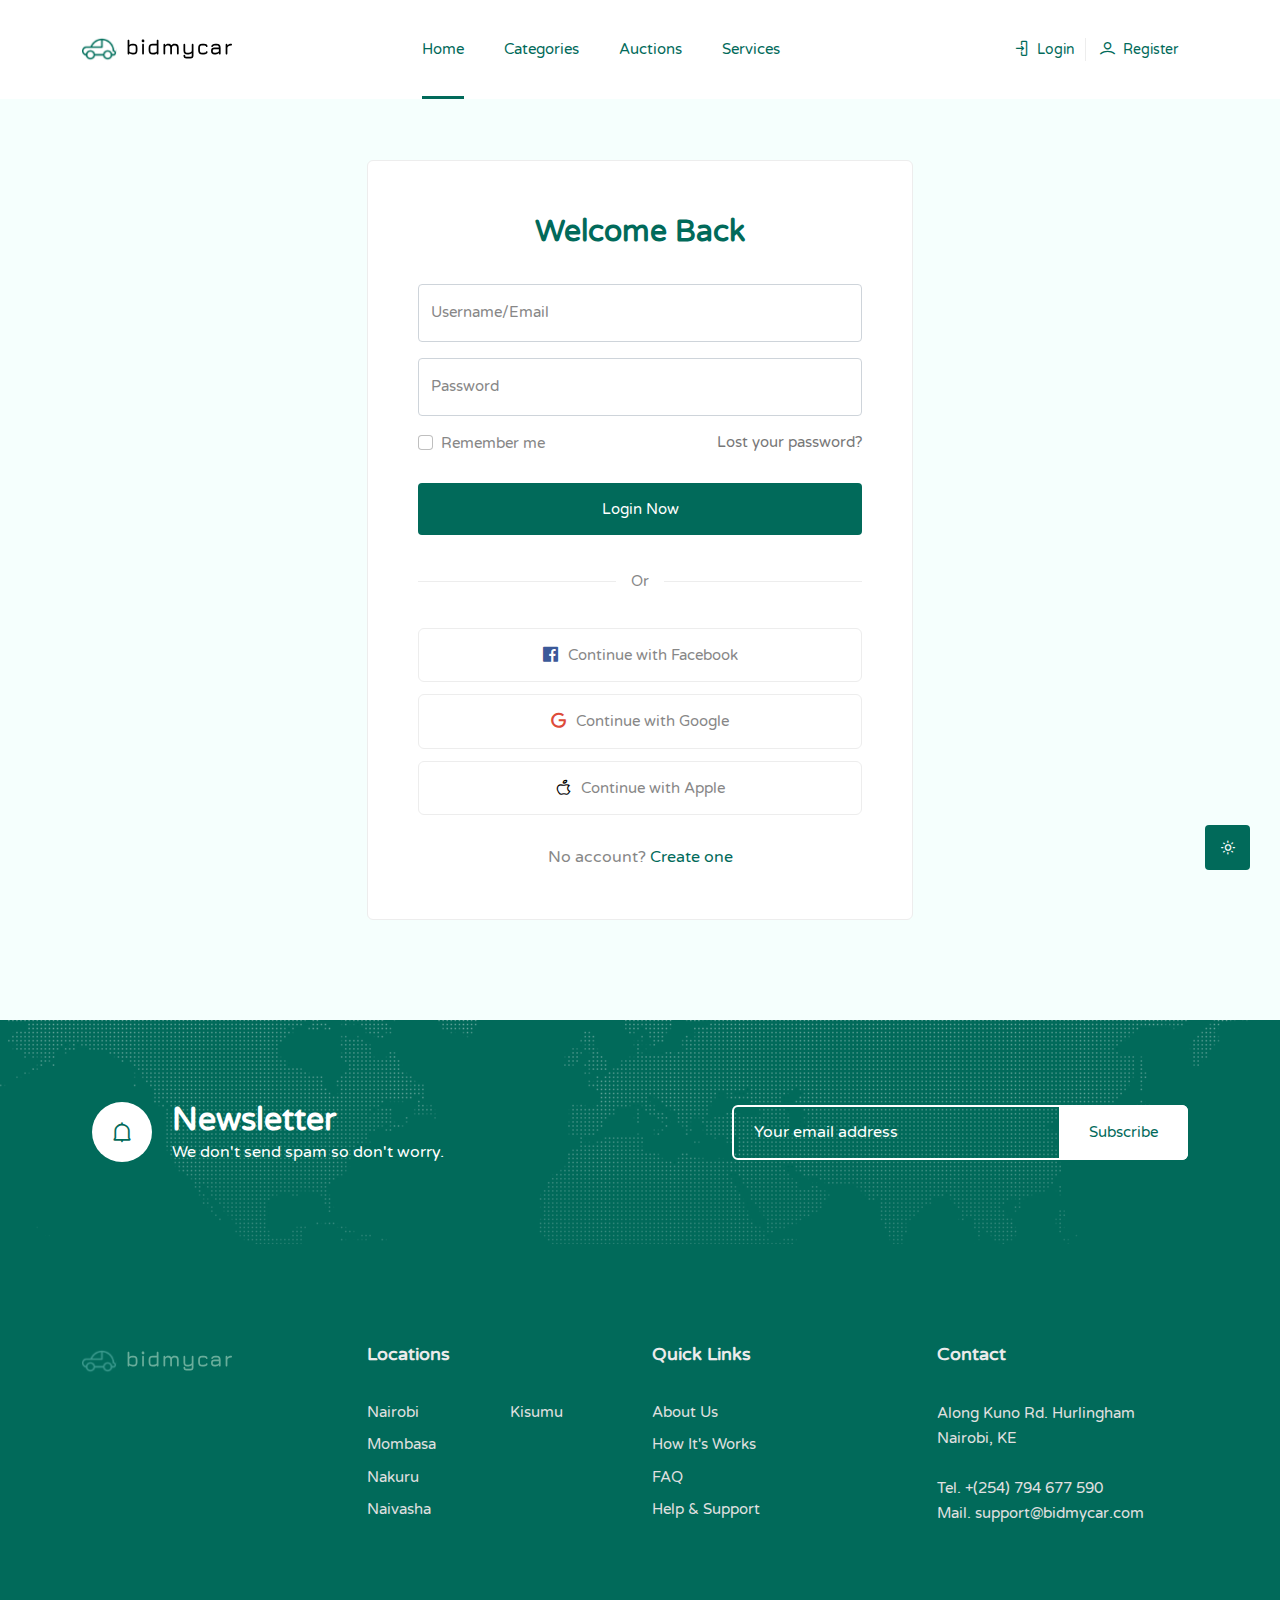
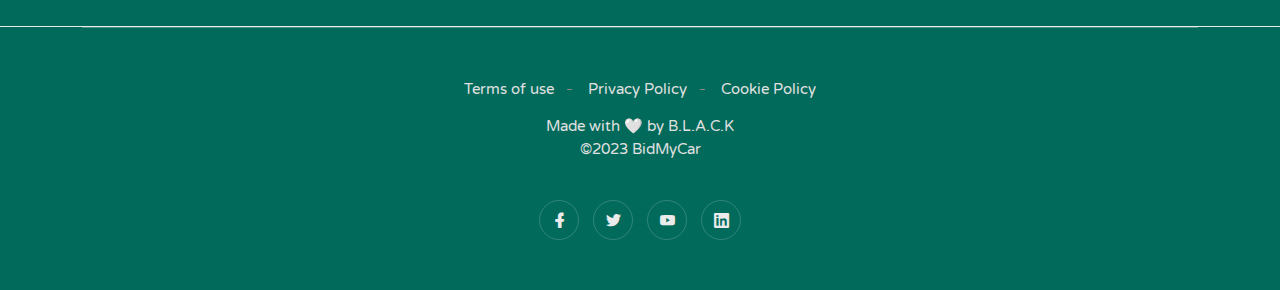
<file: login.html>
<!DOCTYPE html>
<html class="no-js" lang="zxx">

<head>
    <meta charset="utf-8" />
    <meta http-equiv="x-ua-compatible" content="ie=edge" />
    <title>Login | BidMyCar</title>
    <meta name="description" content="" />
    <meta name="viewport" content="width=device-width, initial-scale=1" />
    <link rel="shortcut icon" type="image/x-icon" href="assets/images/logo/favicon-64x64.png" />

    <!-- ========================= CSS here ========================= -->
    <link rel="stylesheet" href="assets/css/bootstrap.min.css" />
    <link rel="stylesheet" href="assets/css/LineIcons.2.0.css" />
    <link rel="stylesheet" href="assets/css/animate.css" />
    <link rel="stylesheet" href="assets/css/tiny-slider.css" />
    <link rel="stylesheet" href="assets/css/glightbox.min.css" />
    <link rel="stylesheet" href="assets/css/main.css" />

</head>

<body class="theme--default">
    <!-- Preloader -->
    <div class="preloader">
        <div class="preloader-inner">
            <div class="preloader-icon">
                <span></span>
                <span></span>
            </div>
        </div>
    </div>
    <!-- /End Preloader -->

    <!-- Start Header Area -->
    <header class="header navbar-area">
        <div class="container">
            <div class="row align-items-center">
                <div class="col-lg-12">
                    <div class="nav-inner">
                        <nav class="navbar navbar-expand-lg">
                            <a class="navbar-brand" href="index.html">
                                <img class="navbar-logo" alt="Logo">
                            </a>
                            <button class="navbar-toggler mobile-menu-btn" type="button" data-bs-toggle="collapse"
                                data-bs-target="#navbarSupportedContent" aria-controls="navbarSupportedContent"
                                aria-expanded="false" aria-label="Toggle navigation">
                                <span class="toggler-icon"></span>
                                <span class="toggler-icon"></span>
                                <span class="toggler-icon"></span>
                            </button>
                            <div class="collapse navbar-collapse sub-menu-bar" id="navbarSupportedContent">
                                <ul id="nav" class="navbar-nav ms-auto">
                                    <li class="nav-item">
                                        <a class="active" href="index.html"
                                           >Home</a>
                                        
                                    </li>
                                    <li class="nav-item">
                                        <a href="#" aria-label="Toggle navigation">Categories</a>
                                    </li>
                                    
                                    <li class="nav-item">
                                        <a class="dd-menu collapsed" href="javascript:void(0)"
                                            data-bs-toggle="collapse" data-bs-target="#submenu-1-3"
                                            aria-controls="navbarSupportedContent" aria-expanded="false"
                                            aria-label="Toggle navigation">Auctions</a>
                                        <ul class="sub-menu collapse" id="submenu-1-3">
                                            <li class="nav-item"><a href="#">Ending Soon</a></li>
                                            <li class="nav-item"><a href="#">Coming Soon</a></li>
                                            <li class="nav-item"><a href="#">No Reserve</a></li>
                                            <li class="nav-item"><a href="#">Newly Listed</a></li>
                                        </ul>
                                    </li>
                                   
                                    <li class="nav-item">
                                        <a class="dd-menu collapsed" href="javascript:void(0)"
                                            data-bs-toggle="collapse" data-bs-target="#submenu-1-5"
                                            aria-controls="navbarSupportedContent" aria-expanded="false"
                                            aria-label="Toggle navigation">Services</a>
                                        <ul class="sub-menu collapse" id="submenu-1-5">
                                            <li class="nav-item"><a href="#">Car Financing</a>
                                            </li>
                                            <li class="nav-item"><a href="#">Insurance</a></li>
                                            <li class="nav-item"><a href="#">Calculators</a></li>
                                        </ul>
                                    </li>
                                </ul>
                            </div> <!-- navbar collapse -->
                            <div class="login-button">
                                <ul>
                                    <li>
                                        <a href="login.html"><i class="lni lni-enter"></i> Login</a>
                                    </li>
                                    <li>
                                        <a href="registration.html"><i class="lni lni-user"></i> Register</a>
                                    </li>
                                </ul>
                            </div>
                            
                        </nav> <!-- navbar -->
                    </div>
                </div>
            </div> <!-- row -->
        </div> <!-- container -->
    </header>
    <!-- End Header Area -->

    <div class="breadcrumbs">
  
    </div>

    <!-- start login section -->
    <section class="login section pt-120">
        <div class="container">
            <div class="row">
                <div class="col-lg-6 offset-lg-3 col-md-8 offset-md-2 col-12">
                    <div class="form-head">
                        <h4 class="title">Welcome Back</h4>
                        <form action="#!" method="post" autocomplete="off">
                            <div class="form-floating mb-3">
                                <input class="form-control" id="id_email" name="email" type="email" placeholder="name@example.com">
                                <label for="id_email">Username/Email</label>
                            </div>
                            <div class="form-floating mb-3">
                                <input class="form-control" id="id_password" name="password" type="password" placeholder="Enter your password">
                                <label for="id_password">Password</label>
                            </div>
                            <div class="check-and-pass">
                                <div class="row align-items-center">
                                    <div class="col-lg-6 col-md-6 col-12">
                                        <div class="form-check">
                                            <input type="checkbox" class="form-check-input width-auto"
                                                id="exampleCheck1">
                                            <label class="form-check-label">Remember me</label>
                                        </div>
                                    </div>
                                    <div class="col-lg-6 col-md-6 col-12">
                                        <a href="javascript:void(0)" class="lost-pass">Lost your password?</a>
                                    </div>
                                </div>
                            </div>
                            <div class="button">
                                <button type="submit" class="btn">Login Now</button>
                            </div>
                            <div class="alt-option">
                                <span>Or</span>
                            </div>
                            <div class="socila-login">
                                <ul>
                                    <li><a href="javascript:void(0)" class="facebook"><i class="lni lni-facebook-original"></i>Continue with
                                            Facebook</a></li>
                                    <li><a href="javascript:void(0)" class="google"><i class="lni lni-google"></i>Continue with Google</a>
                                    </li>
                                    <li><a href="javascript:void(0)" class="apple"><i class="lni lni-apple"></i>Continue with Apple</a>
                                    </li>
                                </ul>
                            </div>
                            <p class="outer-link">No account? <a href="registration.html">Create one</a>
                            </p>
                        </form>
                    </div>
                </div>
            </div>
        </div>
    </section>
    <!-- end login section -->

    <!-- Start Newsletter Area -->
    <div class="newsletter section">
        <div class="container">
            <div class="inner-content">
                <div class="row align-items-center">
                    <div class="col-lg-6 col-md-6 col-12">
                        <div class="title">
                            <i class="lni lni-alarm"></i>
                            <h2>Newsletter</h2>
                            <p>We don't send spam so don't worry.</p>
                        </div>
                    </div>
                    <div class="col-lg-6 col-md-6 col-12">
                        <div class="form">
                            <form action="#" method="get" target="_blank" class="newsletter-form">
                                <input name="EMAIL" placeholder="Your email address" type="email">
                                <div class="button">
                                    <button class="btn">Subscribe<span class="dir-part"></span></button>
                                </div>
                            </form>
                        </div>
                    </div>
                </div>
            </div>
        </div>
    </div>
    <!-- End Newsletter Area -->

    <!-- Start Footer Area -->
    <footer class="footer">
        <!-- Start Footer Top -->
        <div class="footer-top">
            <div class="container">
                <div class="row">
                    <div class="col-lg-3 col-md-6 col-12">
                        <!-- Single Widget -->
                        <div class="single-footer mobile-app" style="margin-right:30px">
                            <img class="footer-logo" alt="Logo">
                            <!-- <div class="app-button">
                                <a href="javascript:void(0)" class="btn">
                                    <i class="lni lni-play-store"></i>
                                    <span class="text">
                                        <span class="small-text">Get It On</span>
                                        Google Play
                                    </span>
                                </a>
                                <a href="javascript:void(0)" class="btn">
                                    <i class="lni lni-apple"></i>
                                    <span class="text">
                                        <span class="small-text">Get It On</span>
                                        App Store
                                    </span>
                                </a>
                            </div> -->
                        </div>
                        <!-- End Single Widget -->
                    </div>
                    <div class="col-lg-3 col-md-6 col-12">
                        <!-- Single Widget -->
                        <div class="single-footer f-link">
                            <h3>Locations</h3>
                            <div class="row">
                                <div class="col-lg-6 col-md-6 col-12">
                                    <ul>
                                        <li><a href="javascript:void(0)">Nairobi</a></li>
                                        <li><a href="javascript:void(0)">Mombasa</a></li>
                                        <li><a href="javascript:void(0)">Nakuru</a></li>
                                        <li><a href="javascript:void(0)">Naivasha</a></li>
                                        <!-- <li><a href="javascript:void(0)">Boston</a></li> -->
                                    </ul>
                                </div>
                                <div class="col-lg-6 col-md-6 col-12">
                                    <ul>
                                        <li><a href="javascript:void(0)">Kisumu</a></li>
                                        <!-- <li><a href="javascript:void(0)">Seattle</a></li>
                                        <li><a href="javascript:void(0)">Las Vegas</a></li>
                                        <li><a href="javascript:void(0)">San Diego</a></li> -->
                                    </ul>
                                </div>
                            </div>
                        </div>
                        <!-- End Single Widget -->
                    </div>
                    <div class="col-lg-3 col-md-6 col-12">
                        <!-- Single Widget -->
                        <div class="single-footer f-link">
                            <h3>Quick Links</h3>
                            <ul>
                                <li><a href="javascript:void(0)">About Us</a></li>
                                <li><a href="javascript:void(0)">How It's Works</a></li>
                                <li><a href="javascript:void(0)">FAQ</a></li>
                                <li><a href="javascript:void(0)">Help & Support</a></li>
                            </ul>
                        </div>
                        <!-- End Single Widget -->
                    </div>
                    <div class="col-lg-3 col-md-6 col-12">
                        <!-- Single Widget -->
                        <div class="single-footer f-contact">
                            <h3>Contact</h3>
                            <ul>
                                <li>Along Kuno Rd. Hurlingham<br> Nairobi, KE</li>
                                <li>Tel. +(254) 794 677 590  <br> Mail. support@bidmycar.com</li>
                            </ul>
                        </div>
                        <!-- End Single Widget -->
                    </div>
                </div>
            </div>
        </div>
        <!--/ End Footer Middle -->
        <!-- Start Footer Bottom -->
        <div class="footer-bottom">
            <div class="container">
                <div class="inner">
                    <div class="row">
                        <div class="col-12">
                            <div class="content">
                                <ul class="footer-bottom-links">
                                    <li><a href="javascript:void(0)">Terms of use</a></li>
                                    <li><a href="javascript:void(0)"> Privacy Policy</a></li>
                                    <li><a href="javascript:void(0)">Cookie Policy</a></li>
                                   
                                </ul>
                                <p class="copyright-text">Made with 🤍 by <a href="https://www.linkedin.com/in/adrian-etenyi-4590791b2/"
                                        rel="nofollow" target="_blank">B.L.A.C.K</a><br>
                                        ©2023 BidMyCar
                                </p>
                                <ul class="footer-social">
                                    <li><a href="javascript:void(0)"><i class="lni lni-facebook-filled"></i></a></li>
                                    <li><a href="javascript:void(0)"><i class="lni lni-twitter-original"></i></a></li>
                                    <li><a href="javascript:void(0)"><i class="lni lni-youtube"></i></a></li>
                                    <li><a href="javascript:void(0)"><i class="lni lni-linkedin-original"></i></a></li>
                                </ul>
                            </div>
                        </div>
                    </div>
                </div>
            </div>
        </div>
        <!-- End Footer Middle -->
    </footer>
    <!--/ End Footer Area -->

    <!-- ========================= toggle theme ========================= -->
    <a onclick="themeToggle()" class="scroll-top btn-hover">
        <i class="lni lni-sun"></i>
    </a>

    <!-- ========================= JS here ========================= -->
    <script>
        function themeToggle() {
            var body = document.body;

            if (body.classList.contains("theme--default")) {
                body.classList.remove("theme--default");
                body.classList.add("theme--dark");

            } 
            else if (body.classList.contains("theme--dark")) {
                body.classList.remove("theme--dark");
                body.classList.add("theme--default");
            }
        }

        
    </script>
    <script src="assets/js/bootstrap.min.js"></script>
    <script src="assets/js/wow.min.js"></script>
    <script src="assets/js/tiny-slider.js"></script>
    <script src="assets/js/glightbox.min.js"></script>
    <script src="assets/js/main.js"></script>

</body>

</html>
</file>
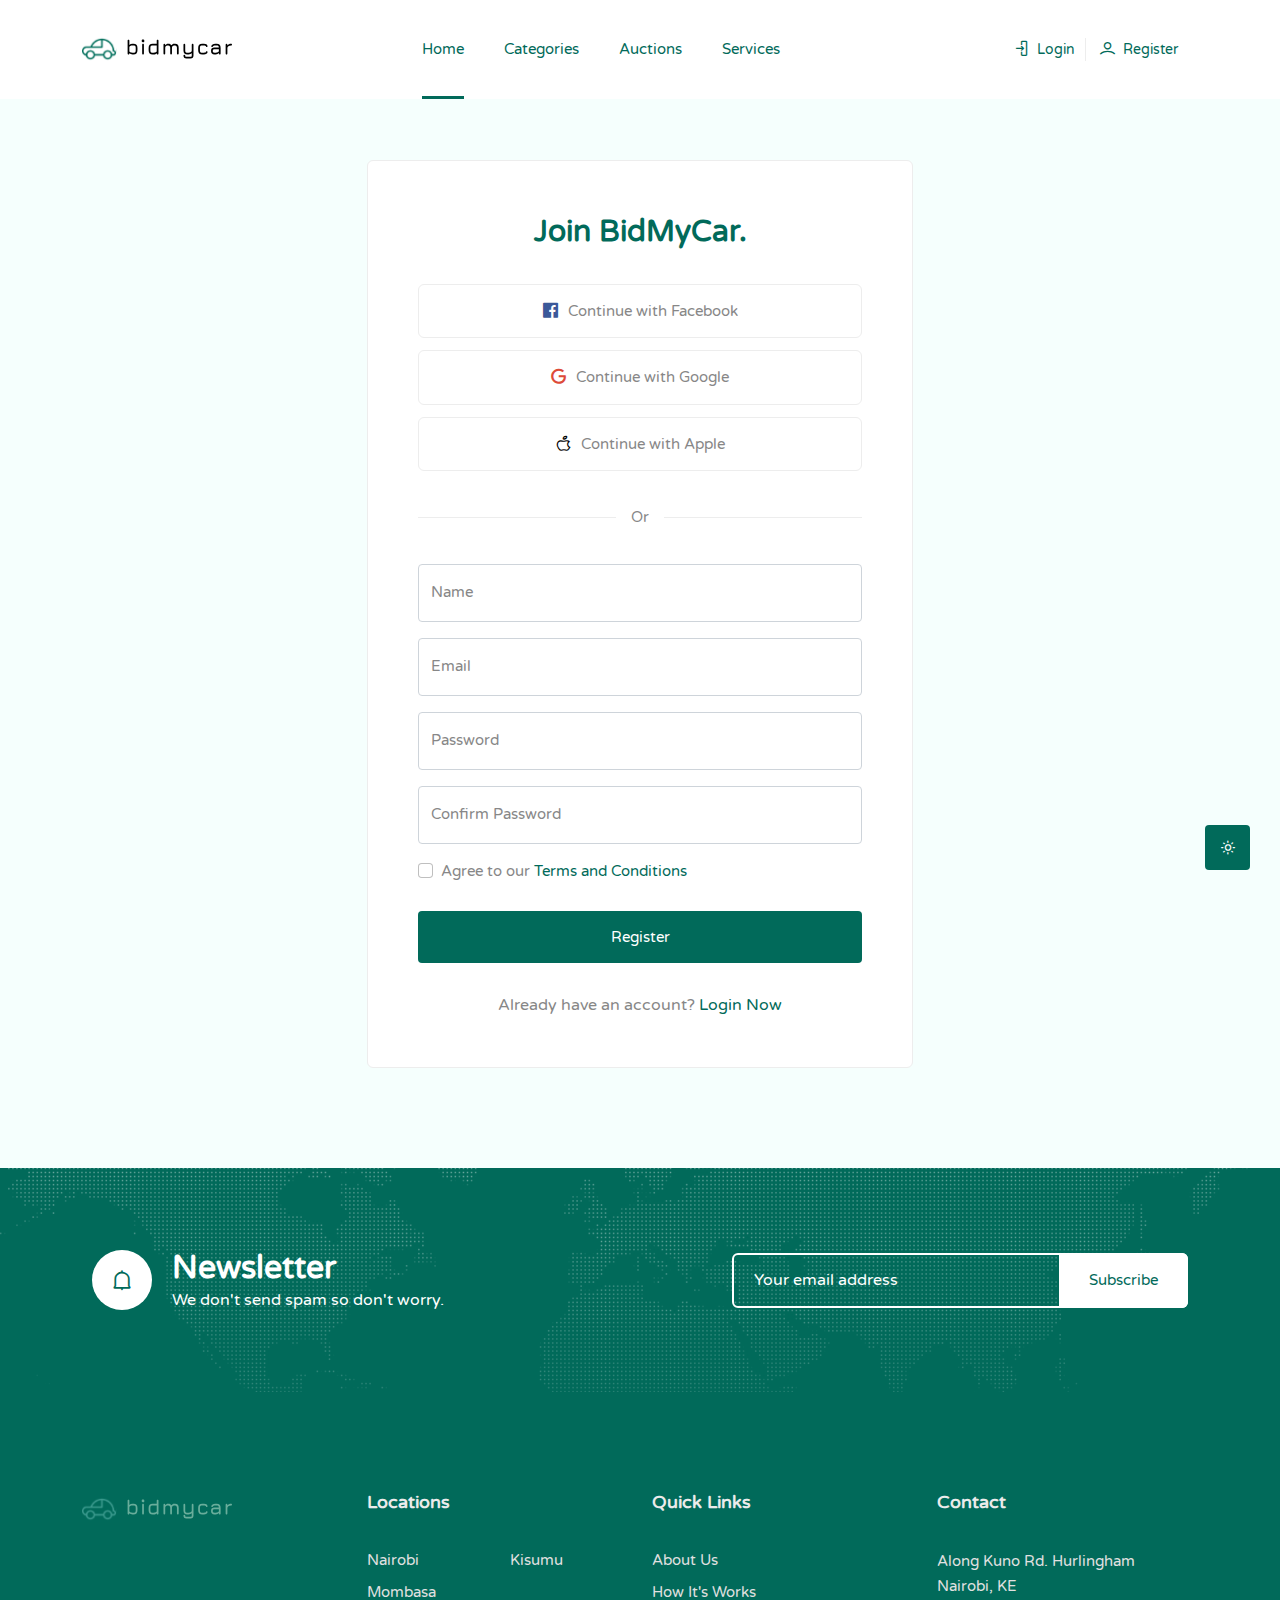
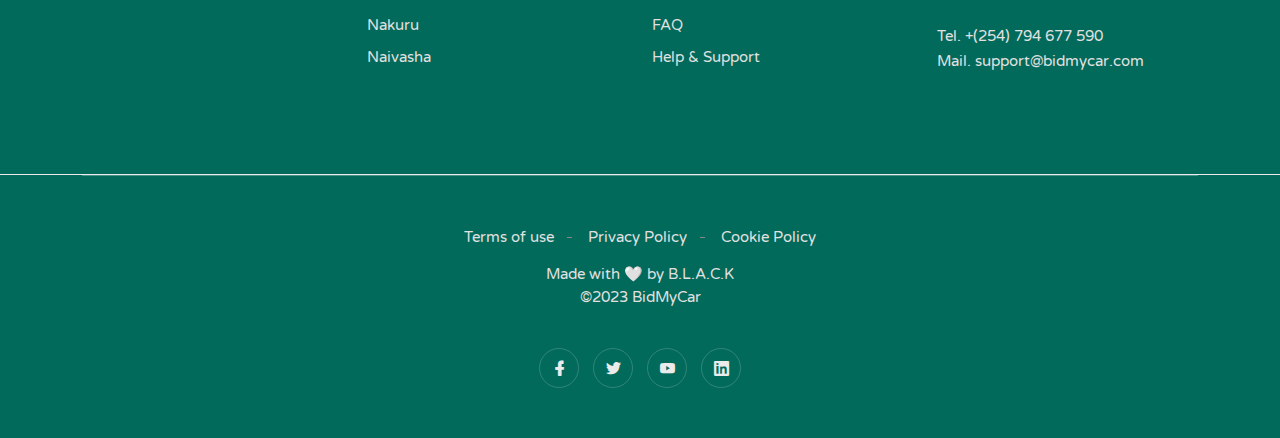
<file: registration.html>
<!DOCTYPE html>
<html class="no-js" lang="zxx">

<head>
    <meta charset="utf-8" />
    <meta http-equiv="x-ua-compatible" content="ie=edge" />
    <title>Registration | BidMyCar</title>
    <meta name="description" content="" />
    <meta name="viewport" content="width=device-width, initial-scale=1" />
    <link rel="shortcut icon" type="image/x-icon" href="assets/images/logo/favicon-64x64.png" />

    <!-- ========================= CSS here ========================= -->
    <link rel="stylesheet" href="assets/css/bootstrap.min.css" />
    <link rel="stylesheet" href="assets/css/LineIcons.2.0.css" />
    <link rel="stylesheet" href="assets/css/animate.css" />
    <link rel="stylesheet" href="assets/css/tiny-slider.css" />
    <link rel="stylesheet" href="assets/css/glightbox.min.css" />
    <link rel="stylesheet" href="assets/css/main.css" />

</head>

<body  class="theme--default">

    <!-- Preloader -->
    <div class="preloader">
        <div class="preloader-inner">
            <div class="preloader-icon">
                <span></span>
                <span></span>
            </div>
        </div>
    </div>
    <!-- /End Preloader -->

    <!-- Start Header Area -->
    <header class="header navbar-area">
        <div class="container">
            <div class="row align-items-center">
                <div class="col-lg-12">
                    <div class="nav-inner">
                        <nav class="navbar navbar-expand-lg">
                            <a class="navbar-brand" href="index.html">
                                <img class="navbar-logo" alt="Logo">
                            </a>
                            <button class="navbar-toggler mobile-menu-btn" type="button" data-bs-toggle="collapse"
                                data-bs-target="#navbarSupportedContent" aria-controls="navbarSupportedContent"
                                aria-expanded="false" aria-label="Toggle navigation">
                                <span class="toggler-icon"></span>
                                <span class="toggler-icon"></span>
                                <span class="toggler-icon"></span>
                            </button>
                            <div class="collapse navbar-collapse sub-menu-bar" id="navbarSupportedContent">
                                <ul id="nav" class="navbar-nav ms-auto">
                                    <li class="nav-item">
                                        <a class="active" href="index.html"
                                           >Home</a>
                                        
                                    </li>
                                    <li class="nav-item">
                                        <a href="#" aria-label="Toggle navigation">Categories</a>
                                    </li>
                                    
                                    <li class="nav-item">
                                        <a class="dd-menu collapsed" href="javascript:void(0)"
                                            data-bs-toggle="collapse" data-bs-target="#submenu-1-3"
                                            aria-controls="navbarSupportedContent" aria-expanded="false"
                                            aria-label="Toggle navigation">Auctions</a>
                                        <ul class="sub-menu collapse" id="submenu-1-3">
                                            <li class="nav-item"><a href="#">Ending Soon</a></li>
                                            <li class="nav-item"><a href="#">Coming Soon</a></li>
                                            <li class="nav-item"><a href="#">No Reserve</a></li>
                                            <li class="nav-item"><a href="#">Newly Listed</a></li>
                                        </ul>
                                    </li>
                                   
                                    <li class="nav-item">
                                        <a class="dd-menu collapsed" href="javascript:void(0)"
                                            data-bs-toggle="collapse" data-bs-target="#submenu-1-5"
                                            aria-controls="navbarSupportedContent" aria-expanded="false"
                                            aria-label="Toggle navigation">Services</a>
                                        <ul class="sub-menu collapse" id="submenu-1-5">
                                            <li class="nav-item"><a href="#">Car Financing</a>
                                            </li>
                                            <li class="nav-item"><a href="#">Insurance</a></li>
                                            <li class="nav-item"><a href="#">Calculators</a></li>
                                        </ul>
                                    </li>
                                </ul>
                            </div> <!-- navbar collapse -->
                            <div class="login-button">
                                <ul>
                                    <li>
                                        <a href="login.html"><i class="lni lni-enter"></i> Login</a>
                                    </li>
                                    <li>
                                        <a href="registration.html"><i class="lni lni-user"></i> Register</a>
                                    </li>
                                </ul>
                            </div>
                            
                        </nav> <!-- navbar -->
                    </div>
                </div>
            </div> <!-- row -->
        </div> <!-- container -->
    </header>
    <!-- End Header Area -->

    <div class="breadcrumbs">
  
    </div>

    <!-- start Registration section -->
    <section class="login registration section pt-120">
        <div class="container">
            <div class="row">
                <div class="col-lg-6 offset-lg-3 col-md-8 offset-md-2 col-12">
                    <div class="form-head">
                        <h4 class="title">Join BidMyCar.</h4>
                        <form action="#!" method="post" autocomplete="off">
                            <div class="socila-login">
                                <ul>
                                    <li><a href="javascript:void(0)" class="facebook"><i class="lni lni-facebook-original"></i>Continue with
                                        Facebook</a></li>
                                <li><a href="javascript:void(0)" class="google"><i class="lni lni-google"></i>Continue with Google</a>
                                </li>
                                <li><a href="javascript:void(0)" class="apple"><i class="lni lni-apple"></i>Continue with Apple</a>
                                </li>
                                </ul>
                            </div>
                            <div class="alt-option">
                                <span>Or</span>
                            </div>
                            <div class="form-floating mb-3">
                                <input class="form-control" name="password" type="text" placeholder="Enter your name">
                                <label>Name</label>
                            </div>
                            <div class="form-floating mb-3">
                                <input name="email" type="email" class="form-control" placeholder="Enter your email address">
                                <label>Email</label>
                            </div>
                            <div class="form-floating mb-3">
                                <input name="password" type="password" class="form-control" placeholder="Enter your password">
                                <label>Password</label>
                            </div>
                            <div class="form-floating mb-3">
                                <input name="password" type="password" class="form-control" placeholder="Confirm your password">
                                <label>Confirm Password</label>
                            </div>
                            <div class="check-and-pass">
                                <div class="row align-items-center">
                                    <div class="col-12">
                                        <div class="form-check">
                                            <input type="checkbox" class="form-check-input width-auto"
                                                id="exampleCheck1">
                                            <label class="form-check-label">Agree to our <a href="javascript:void(0)">Terms and
                                                    Conditions</a></label>
                                        </div>
                                    </div>
                                </div>
                            </div>
                            <div class="button">
                                <button type="submit" class="btn">Register</button>
                            </div>
                            <p class="outer-link">Already have an account? <a href="login.html"> Login Now</a>
                            </p>
                        </form>
                    </div>
                </div>
            </div>
        </div>
    </section>
    <!-- End Registration section -->

    <!-- Start Newsletter Area -->
    <div class="newsletter section">
        <div class="container">
            <div class="inner-content">
                <div class="row align-items-center">
                    <div class="col-lg-6 col-md-6 col-12">
                        <div class="title">
                            <i class="lni lni-alarm"></i>
                            <h2>Newsletter</h2>
                            <p>We don't send spam so don't worry.</p>
                        </div>
                    </div>
                    <div class="col-lg-6 col-md-6 col-12">
                        <div class="form">
                            <form action="#" method="get" target="_blank" class="newsletter-form">
                                <input name="EMAIL" placeholder="Your email address" type="email">
                                <div class="button">
                                    <button class="btn">Subscribe<span class="dir-part"></span></button>
                                </div>
                            </form>
                        </div>
                    </div>
                </div>
            </div>
        </div>
    </div>
    <!-- End Newsletter Area -->

    <!-- Start Footer Area -->
    <footer class="footer">
        <!-- Start Footer Top -->
        <div class="footer-top">
            <div class="container">
                <div class="row">
                    <div class="col-lg-3 col-md-6 col-12">
                        <!-- Single Widget -->
                        <div class="single-footer mobile-app" style="margin-right:30px">
                            <img class="footer-logo" alt="Logo">
                            <!-- <div class="app-button">
                                <a href="javascript:void(0)" class="btn">
                                    <i class="lni lni-play-store"></i>
                                    <span class="text">
                                        <span class="small-text">Get It On</span>
                                        Google Play
                                    </span>
                                </a>
                                <a href="javascript:void(0)" class="btn">
                                    <i class="lni lni-apple"></i>
                                    <span class="text">
                                        <span class="small-text">Get It On</span>
                                        App Store
                                    </span>
                                </a>
                            </div> -->
                        </div>
                        <!-- End Single Widget -->
                    </div>
                    <div class="col-lg-3 col-md-6 col-12">
                        <!-- Single Widget -->
                        <div class="single-footer f-link">
                            <h3>Locations</h3>
                            <div class="row">
                                <div class="col-lg-6 col-md-6 col-12">
                                    <ul>
                                        <li><a href="javascript:void(0)">Nairobi</a></li>
                                        <li><a href="javascript:void(0)">Mombasa</a></li>
                                        <li><a href="javascript:void(0)">Nakuru</a></li>
                                        <li><a href="javascript:void(0)">Naivasha</a></li>
                                        <!-- <li><a href="javascript:void(0)">Boston</a></li> -->
                                    </ul>
                                </div>
                                <div class="col-lg-6 col-md-6 col-12">
                                    <ul>
                                        <li><a href="javascript:void(0)">Kisumu</a></li>
                                        <!-- <li><a href="javascript:void(0)">Seattle</a></li>
                                        <li><a href="javascript:void(0)">Las Vegas</a></li>
                                        <li><a href="javascript:void(0)">San Diego</a></li> -->
                                    </ul>
                                </div>
                            </div>
                        </div>
                        <!-- End Single Widget -->
                    </div>
                    <div class="col-lg-3 col-md-6 col-12">
                        <!-- Single Widget -->
                        <div class="single-footer f-link">
                            <h3>Quick Links</h3>
                            <ul>
                                <li><a href="javascript:void(0)">About Us</a></li>
                                <li><a href="javascript:void(0)">How It's Works</a></li>
                                <li><a href="javascript:void(0)">FAQ</a></li>
                                <li><a href="javascript:void(0)">Help & Support</a></li>
                            </ul>
                        </div>
                        <!-- End Single Widget -->
                    </div>
                    <div class="col-lg-3 col-md-6 col-12">
                        <!-- Single Widget -->
                        <div class="single-footer f-contact">
                            <h3>Contact</h3>
                            <ul>
                                <li>Along Kuno Rd. Hurlingham<br> Nairobi, KE</li>
                                <li>Tel. +(254) 794 677 590  <br> Mail. support@bidmycar.com</li>
                            </ul>
                        </div>
                        <!-- End Single Widget -->
                    </div>
                </div>
            </div>
        </div>
        <!--/ End Footer Middle -->
        <!-- Start Footer Bottom -->
        <div class="footer-bottom">
            <div class="container">
                <div class="inner">
                    <div class="row">
                        <div class="col-12">
                            <div class="content">
                                <ul class="footer-bottom-links">
                                    <li><a href="javascript:void(0)">Terms of use</a></li>
                                    <li><a href="javascript:void(0)"> Privacy Policy</a></li>
                                    <li><a href="javascript:void(0)">Cookie Policy</a></li>
                                   
                                </ul>
                                <p class="copyright-text">Made with 🤍 by <a href="https://www.linkedin.com/in/adrian-etenyi-4590791b2/"
                                        rel="nofollow" target="_blank">B.L.A.C.K</a><br>
                                        ©2023 BidMyCar
                                </p>
                                <ul class="footer-social">
                                    <li><a href="javascript:void(0)"><i class="lni lni-facebook-filled"></i></a></li>
                                    <li><a href="javascript:void(0)"><i class="lni lni-twitter-original"></i></a></li>
                                    <li><a href="javascript:void(0)"><i class="lni lni-youtube"></i></a></li>
                                    <li><a href="javascript:void(0)"><i class="lni lni-linkedin-original"></i></a></li>
                                </ul>
                            </div>
                        </div>
                    </div>
                </div>
            </div>
        </div>
        <!-- End Footer Middle -->
    </footer>
    <!--/ End Footer Area -->

    <!-- ========================= toggle theme ========================= -->
    <a onclick="themeToggle()" class="scroll-top btn-hover">
        <i class="lni lni-sun"></i>
    </a>

    <!-- ========================= JS here ========================= -->
    <script>
        function themeToggle() {
            var body = document.body;

            if (body.classList.contains("theme--default")) {
                body.classList.remove("theme--default");
                body.classList.add("theme--dark");

            } 
            else if (body.classList.contains("theme--dark")) {
                body.classList.remove("theme--dark");
                body.classList.add("theme--default");
            }
        }

        
    </script>
    <script src="assets/js/bootstrap.min.js"></script>
    <script src="assets/js/wow.min.js"></script>
    <script src="assets/js/tiny-slider.js"></script>
    <script src="assets/js/glightbox.min.js"></script>
    <script src="assets/js/main.js"></script>
    <script>
        var tooltipTriggerList = [].slice.call(document.querySelectorAll('[data-bs-toggle="tooltip"]'))
        var tooltipList = tooltipTriggerList.map(function (tooltipTriggerEl) {
        return new bootstrap.Tooltip(tooltipTriggerEl)
        })
    </script>
</body>

</html>
</file>
<file: assets/css/tiny-slider.css>
.tns-outer{padding:0 !important}.tns-outer [hidden]{display:none !important}.tns-outer [aria-controls],.tns-outer [data-action]{cursor:pointer}.tns-slider{-webkit-transition:all 0s;-moz-transition:all 0s;transition:all 0s}.tns-slider>.tns-item{-webkit-box-sizing:border-box;-moz-box-sizing:border-box;box-sizing:border-box}.tns-horizontal.tns-subpixel{white-space:nowrap}.tns-horizontal.tns-subpixel>.tns-item{display:inline-block;vertical-align:top;white-space:normal}.tns-horizontal.tns-no-subpixel:after{content:'';display:table;clear:both}.tns-horizontal.tns-no-subpixel>.tns-item{float:left}.tns-horizontal.tns-carousel.tns-no-subpixel>.tns-item{margin-right:-100%}.tns-no-calc{position:relative;left:0}.tns-gallery{position:relative;left:0;min-height:1px}.tns-gallery>.tns-item{position:absolute;left:-100%;-webkit-transition:transform 0s, opacity 0s;-moz-transition:transform 0s, opacity 0s;transition:transform 0s, opacity 0s}.tns-gallery>.tns-slide-active{position:relative;left:auto !important}.tns-gallery>.tns-moving{-webkit-transition:all 0.25s;-moz-transition:all 0.25s;transition:all 0.25s}.tns-autowidth{display:inline-block}.tns-lazy-img{-webkit-transition:opacity 0.6s;-moz-transition:opacity 0.6s;transition:opacity 0.6s;opacity:0.6}.tns-lazy-img.tns-complete{opacity:1}.tns-ah{-webkit-transition:height 0s;-moz-transition:height 0s;transition:height 0s}.tns-ovh{overflow:hidden}.tns-visually-hidden{position:absolute;left:-10000em}.tns-transparent{opacity:0;visibility:hidden}.tns-fadeIn{opacity:1;filter:alpha(opacity=100);z-index:0}.tns-normal,.tns-fadeOut{opacity:0;filter:alpha(opacity=0);z-index:-1}.tns-vpfix{white-space:nowrap}.tns-vpfix>div,.tns-vpfix>li{display:inline-block}.tns-t-subp2{margin:0 auto;width:310px;position:relative;height:10px;overflow:hidden}.tns-t-ct{width:2333.3333333%;width:-webkit-calc(100% * 70 / 3);width:-moz-calc(100% * 70 / 3);width:calc(100% * 70 / 3);position:absolute;right:0}.tns-t-ct:after{content:'';display:table;clear:both}.tns-t-ct>div{width:1.4285714%;width:-webkit-calc(100% / 70);width:-moz-calc(100% / 70);width:calc(100% / 70);height:10px;float:left}

/*# sourceMappingURL=sourcemaps/tiny-slider.css.map */
</file>
<file: assets/css/main.css>
@import url('https://fonts.googleapis.com/css2?family=Varela&family=Varela+Round&display=swap');

html {
  scroll-behavior: smooth;
}

body {
  font-family: "Varela Round", sans-serif;
  font-weight: normal;
  font-style: normal;
  overflow-x: hidden;
  font-size: 15px;
}

body.theme--default {
  color: #878787;
  
}
body.theme--dark{
  color:rgba(255, 255, 255, 0.6);
}


/* SCROLL BAR STYLING*/
body.theme--default::-webkit-scrollbar {
  width: 10px;
}

body.theme--dark::-webkit-scrollbar {
  width: 10px;
  background-color: #121212;
}

body.theme--default::-webkit-scrollbar-thumb {
  border-radius: .25rem;
  background-color: #016a5a;
}

body.theme--dark::-webkit-scrollbar-thumb {
  border-radius: .25rem;
  background-color: rgba(128, 203, 193, 0.6);
}

.grid-centered-items {
  display: -ms-grid !important;
  display: grid !important;
  place-items: center !important;
}

/* Tooltip Modification */
.tooltip {
  font-family: "Varela Round", sans-serif !important;
}

.mr-5 {
  margin-right: 5px !important;
}

/*  Toast styling  */

.theme--default .toast {
  min-width: 350px;
  max-width: 100%;
  font-size: 0.875rem;
  pointer-events: auto;
  background-color: rgba(245, 255, 253, 0.85);
  background-clip: padding-box;
  border: 1px solid rgba(0, 0, 0, 0.1);
  box-shadow: 0 0.5rem 1rem rgba(0, 0, 0, 0.15);
  border-radius: 0.25rem;
}

.theme--dark .toast {
  min-width: 350px;
  max-width: 100%;
  font-size: 0.875rem;
  pointer-events: auto;
  background-color: hsla(172, 42%, 65%, 0.65);
  background-clip: padding-box;
  border: 1px solid rgba(0, 0, 0, 0.1);
  box-shadow: 0 0.5rem 1rem hsla(173, 41%, 79%, 0.15);
  border-radius: 0.25rem;
}

.theme--default .toast-header {
  display: flex;
  align-items: center;
  padding: 0.5rem 0.75rem;
  color: #016a5a;
  background-color: rgba(245, 255, 253, 0.85);
  background-clip: padding-box;
  border-bottom: 1px solid rgba(0, 0, 0, 0.05);
  border-top-left-radius: calc(0.25rem - 1px);
  border-top-right-radius: calc(0.25rem - 1px);
}
.theme--dark .toast-header {
  display: flex;
  align-items: center;
  padding: 0.5rem 0.75rem;
  color: #121212;
  background-color: hsla(172, 42%, 65%, 0.85);
  background-clip: padding-box;
  border-bottom: 1px solid rgba(0, 0, 0, 0.05);
  border-top-left-radius: calc(0.25rem - 1px);
  border-top-right-radius: calc(0.25rem - 1px);
}

.theme--default .toast-body {
  padding: 0.75rem;
  word-wrap: break-word;
  color: #016a5a;
}

.theme--dark .toast-body {
  padding: 0.75rem;
  word-wrap: break-word;
  color: #121212;

}

.top-140 {
  top: 100px;
}

p {
  margin: 0;
  padding: 0;
  font-family: 'Varela', sans-serif;
  font-size: 15px;
}

* {
  margin: 0;
  padding: 0;
}

.theme--default input{
  color:black !important;
}

.theme--dark input{
  color:rgba(128, 203, 193, 0.87) !important;
}

.theme--default textarea{
  color:black !important;
}

.theme--dark textarea{
  color:rgba(128, 203, 193, 0.87) !important;
}


.navbar-toggler:focus,
a:focus,
input:focus,
textarea:focus,
button:focus,
.btn:focus,
.btn.focus,
.btn:not(:disabled):not(.disabled).active,
.btn:not(:disabled):not(.disabled):active {
  text-decoration: none;
  outline: none;
  outline: none !important;
  border-color: none !important;
  -webkit-box-shadow: none !important;
          box-shadow: none !important;
}

.theme--default .form-check-input:checked {
  background-color: #016a5a;
  border-color: #016a5a;
}

.theme--dark .form-check-input:checked {
  background-color: rgba(128, 203, 193, 0.6);
  border-color: rgba(128, 203, 193, 0.6);
}

.theme--default img {
  -webkit-filter: saturate(105%) contrast(110%) brightness(105%) !important;
          filter: saturate(105%) contrast(110%) brightness(105%) !important;
}

.theme--dark img {
  -webkit-filter: saturate(105%) contrast(110%) brightness(75%) !important;
          filter: saturate(105%) contrast(110%) brightness(75%) !important;
}

.theme--default select {
  -webkit-writing-mode: horizontal-tb !important;
  text-rendering: auto;
  color: #016a5a;
  letter-spacing: normal;
  word-spacing: normal;
  text-transform: none;
  text-indent: 0px;
  text-shadow: none;
  display: inline-block;
  text-align: start;
  -webkit-appearance: menulist;
     -moz-appearance: menulist;
          appearance: menulist;
  -webkit-box-sizing: border-box;
          box-sizing: border-box;
  -webkit-box-align: center;
      -ms-flex-align: center;
          align-items: center;
  white-space: pre;
  -webkit-rtl-ordering: logical;
  background-color: -internal-light-dark(white, #3b3b3b);
  cursor: default;
  margin: 0em;
  font: 400 14px;
  border-radius: 0px;
  border-width: 1px;
  border-style: solid;
  border-color: -internal-light-dark(#767676, #858585);
  -o-border-image: initial;
     border-image: initial;
}
.theme--dark select {
  -webkit-writing-mode: horizontal-tb !important;
  text-rendering: auto;
  color: hsla(172, 42%, 65%, 0.87);
  letter-spacing: normal;
  word-spacing: normal;
  text-transform: none;
  text-indent: 0px;
  text-shadow: none;
  display: inline-block;
  text-align: start;
  -webkit-appearance: menulist;
     -moz-appearance: menulist;
          appearance: menulist;
  -webkit-box-sizing: border-box;
          box-sizing: border-box;
  -webkit-box-align: center;
      -ms-flex-align: center;
          align-items: center;
  white-space: pre;
  -webkit-rtl-ordering: logical;
  background-color: -internal-light-dark(white, #3b3b3b);
  cursor: default;
  margin: 0em;
  font: 400 14px;
  border-radius: 0px;
  border-width: 1px;
  border-style: solid;
  border-color: -internal-light-dark(#767676, #858585);
  -o-border-image: initial;
     border-image: initial;
}

span,
a {
  display: inline-block;
  text-decoration: none;
  transition: all 0.4s ease;
  -webkit-transition: all 0.4s ease;
  -moz-transition: all 0.4s ease;
}

audio,
canvas,
iframe,
img,
svg,
video {
  vertical-align: middle;
}

.theme--default h1,
.theme--default h2,
.theme--default h3,
.theme--default h4,
.theme--default h5,
.theme--default h6 {
  font-weight: 600;
  margin: 0px;
  color: #016a5a;
}

.theme--dark h1,
.theme--dark h2,
.theme--dark h3,
.theme--dark h4,
.theme--dark h5,
.theme--dark h6 {
  font-weight: 600;
  margin: 0px;
  color: hsla(172, 42%, 65%, 0.87);
}
.theme--default h1 a,
.theme--default h2 a,
.theme--default h3 a,
.theme--default h4 a,
.theme--default h5 a,
.theme--default h6 a {
  color: inherit;
}

.theme--dark h1 a,
.theme--dark h2 a,
.theme--dark h3 a,
.theme--dark h4 a,
.theme--dark h5 a,
.theme--dark h6 a {
  color: inherit;
}


h1 {
  font-size: 50px;
}

h2 {
  font-size: 40px;
}

h3 {
  font-size: 30px;
}

h4 {
  font-size: 25px;
}

h5 {
  font-size: 20px;
}

h6 {
  font-size: 16px;
}

ul,
ol {
  margin: 0px;
  padding: 0px;
  list-style-type: none;
}

.mt-5 {
  margin-top: 5px;
}

.mt-10 {
  margin-top: 10px;
}

.mt-15 {
  margin-top: 15px;
}

.mt-20 {
  margin-top: 20px;
}

.mt-25 {
  margin-top: 25px;
}

.mt-30 {
  margin-top: 30px;
}

.mt-35 {
  margin-top: 35px;
}

.mt-40 {
  margin-top: 40px;
}

.mt-45 {
  margin-top: 45px;
}

.mt-50 {
  margin-top: 50px;
}

.mt-55 {
  margin-top: 55px;
}

.mt-60 {
  margin-top: 60px;
}

.mt-65 {
  margin-top: 65px;
}

.mt-70 {
  margin-top: 70px;
}

.mt-75 {
  margin-top: 75px;
}

.mt-80 {
  margin-top: 80px;
}

.mt-85 {
  margin-top: 85px;
}

.mt-90 {
  margin-top: 90px;
}

.mt-95 {
  margin-top: 95px;
}

.mt-100 {
  margin-top: 100px;
}

.mt-105 {
  margin-top: 105px;
}

.mt-110 {
  margin-top: 110px;
}

.mt-115 {
  margin-top: 115px;
}

.mt-120 {
  margin-top: 120px;
}

.mt-125 {
  margin-top: 125px;
}

.mt-130 {
  margin-top: 130px;
}

.mt-135 {
  margin-top: 135px;
}

.mt-140 {
  margin-top: 140px;
}

.mt-145 {
  margin-top: 145px;
}

.mt-150 {
  margin-top: 150px;
}

.mt-155 {
  margin-top: 155px;
}

.mt-160 {
  margin-top: 160px;
}

.mt-165 {
  margin-top: 165px;
}

.mt-170 {
  margin-top: 170px;
}

.mt-175 {
  margin-top: 175px;
}

.mt-180 {
  margin-top: 180px;
}

.mt-185 {
  margin-top: 185px;
}

.mt-190 {
  margin-top: 190px;
}

.mt-195 {
  margin-top: 195px;
}

.mt-200 {
  margin-top: 200px;
}

.mt-205 {
  margin-top: 205px;
}

.mt-210 {
  margin-top: 210px;
}

.mt-215 {
  margin-top: 215px;
}

.mt-220 {
  margin-top: 220px;
}

.mt-225 {
  margin-top: 225px;
}

.mb-5 {
  margin-bottom: 5px;
}

.mb-10 {
  margin-bottom: 10px;
}

.mb-15 {
  margin-bottom: 15px;
}

.mb-20 {
  margin-bottom: 20px;
}

.mb-25 {
  margin-bottom: 25px;
}

.mb-30 {
  margin-bottom: 30px;
}

.mb-35 {
  margin-bottom: 35px;
}

.mb-40 {
  margin-bottom: 40px;
}

.mb-45 {
  margin-bottom: 45px;
}

.mb-50 {
  margin-bottom: 50px;
}

.mb-55 {
  margin-bottom: 55px;
}

.mb-60 {
  margin-bottom: 60px;
}

.mb-65 {
  margin-bottom: 65px;
}

.mb-70 {
  margin-bottom: 70px;
}

.mb-75 {
  margin-bottom: 75px;
}

.mb-80 {
  margin-bottom: 80px;
}

.mb-85 {
  margin-bottom: 85px;
}

.mb-90 {
  margin-bottom: 90px;
}

.mb-95 {
  margin-bottom: 95px;
}

.mb-100 {
  margin-bottom: 100px;
}

.mb-105 {
  margin-bottom: 105px;
}

.mb-110 {
  margin-bottom: 110px;
}

.mb-115 {
  margin-bottom: 115px;
}

.mb-120 {
  margin-bottom: 120px;
}

.mb-125 {
  margin-bottom: 125px;
}

.mb-130 {
  margin-bottom: 130px;
}

.mb-135 {
  margin-bottom: 135px;
}

.mb-140 {
  margin-bottom: 140px;
}

.mb-145 {
  margin-bottom: 145px;
}

.mb-150 {
  margin-bottom: 150px;
}

.mb-155 {
  margin-bottom: 155px;
}

.mb-160 {
  margin-bottom: 160px;
}

.mb-165 {
  margin-bottom: 165px;
}

.mb-170 {
  margin-bottom: 170px;
}

.mb-175 {
  margin-bottom: 175px;
}

.mb-180 {
  margin-bottom: 180px;
}

.mb-185 {
  margin-bottom: 185px;
}

.mb-190 {
  margin-bottom: 190px;
}

.mb-195 {
  margin-bottom: 195px;
}

.mb-200 {
  margin-bottom: 200px;
}

.mb-205 {
  margin-bottom: 205px;
}

.mb-210 {
  margin-bottom: 210px;
}

.mb-215 {
  margin-bottom: 215px;
}

.mb-220 {
  margin-bottom: 220px;
}

.mb-225 {
  margin-bottom: 225px;
}

.pt-5 {
  padding-top: 5px;
}

.pt-10 {
  padding-top: 10px;
}

.pt-15 {
  padding-top: 15px;
}

.pt-20 {
  padding-top: 20px;
}

.pt-25 {
  padding-top: 25px;
}

.pt-30 {
  padding-top: 30px;
}

.pt-35 {
  padding-top: 35px;
}

.pt-40 {
  padding-top: 40px;
}

.pt-45 {
  padding-top: 45px;
}

.pt-50 {
  padding-top: 50px;
}

.pt-55 {
  padding-top: 55px;
}

.pt-60 {
  padding-top: 60px;
}

.pt-65 {
  padding-top: 65px;
}

.pt-70 {
  padding-top: 70px;
}

.pt-75 {
  padding-top: 75px;
}

.pt-80 {
  padding-top: 80px;
}

.pt-85 {
  padding-top: 85px;
}

.pt-90 {
  padding-top: 90px;
}

.pt-95 {
  padding-top: 95px;
}

.pt-100 {
  padding-top: 100px;
}

.pt-105 {
  padding-top: 105px;
}

.pt-110 {
  padding-top: 110px;
}

.pt-115 {
  padding-top: 115px;
}

.pt-120 {
  padding-top: 120px !important;
}

.pt-125 {
  padding-top: 125px;
}

.pt-130 {
  padding-top: 130px;
}

.pt-135 {
  padding-top: 135px;
}

.pt-140 {
  padding-top: 140px;
}

.pt-145 {
  padding-top: 145px;
}

.pt-150 {
  padding-top: 150px;
}

.pt-155 {
  padding-top: 155px;
}

.pt-160 {
  padding-top: 160px;
}

.pt-165 {
  padding-top: 165px;
}

.pt-170 {
  padding-top: 170px;
}

.pt-175 {
  padding-top: 175px;
}

.pt-180 {
  padding-top: 180px;
}

.pt-185 {
  padding-top: 185px;
}

.pt-190 {
  padding-top: 190px;
}

.pt-195 {
  padding-top: 195px;
}

.pt-200 {
  padding-top: 200px;
}

.pt-205 {
  padding-top: 205px;
}

.pt-210 {
  padding-top: 210px;
}

.pt-215 {
  padding-top: 215px;
}

.pt-220 {
  padding-top: 220px;
}

.pt-225 {
  padding-top: 225px;
}

.pb-5 {
  padding-bottom: 5px;
}

.pb-10 {
  padding-bottom: 10px;
}

.pb-15 {
  padding-bottom: 15px;
}

.pb-20 {
  padding-bottom: 20px;
}

.pb-25 {
  padding-bottom: 25px;
}

.pb-30 {
  padding-bottom: 30px;
}

.pb-35 {
  padding-bottom: 35px;
}

.pb-40 {
  padding-bottom: 40px;
}

.pb-45 {
  padding-bottom: 45px;
}

.pb-50 {
  padding-bottom: 50px;
}

.pb-55 {
  padding-bottom: 55px;
}

.pb-60 {
  padding-bottom: 60px;
}

.pb-65 {
  padding-bottom: 65px;
}

.pb-70 {
  padding-bottom: 70px;
}

.pb-75 {
  padding-bottom: 75px;
}

.pb-80 {
  padding-bottom: 80px;
}

.pb-85 {
  padding-bottom: 85px;
}

.pb-90 {
  padding-bottom: 90px;
}

.pb-95 {
  padding-bottom: 95px;
}

.pb-100 {
  padding-bottom: 100px;
}

.pb-105 {
  padding-bottom: 105px;
}

.pb-110 {
  padding-bottom: 110px;
}

.pb-115 {
  padding-bottom: 115px;
}

.pb-120 {
  padding-bottom: 120px;
}

.pb-125 {
  padding-bottom: 125px;
}

.pb-130 {
  padding-bottom: 130px;
}

.pb-135 {
  padding-bottom: 135px;
}

.pb-140 {
  padding-bottom: 140px;
}

.pb-145 {
  padding-bottom: 145px;
}

.pb-150 {
  padding-bottom: 150px;
}

.pb-155 {
  padding-bottom: 155px;
}

.pb-160 {
  padding-bottom: 160px;
}

.pb-165 {
  padding-bottom: 165px;
}

.pb-170 {
  padding-bottom: 170px;
}

.pb-175 {
  padding-bottom: 175px;
}

.pb-180 {
  padding-bottom: 180px;
}

.pb-185 {
  padding-bottom: 185px;
}

.pb-190 {
  padding-bottom: 190px;
}

.pb-195 {
  padding-bottom: 195px;
}

.pb-200 {
  padding-bottom: 200px;
}

.pb-205 {
  padding-bottom: 205px;
}

.pb-210 {
  padding-bottom: 210px;
}

.pb-215 {
  padding-bottom: 215px;
}

.pb-220 {
  padding-bottom: 220px;
}

.pb-225 {
  padding-bottom: 225px;
}

.img-bg {
  background-position: center center;
  background-size: cover;
  background-repeat: no-repeat;
  width: 100%;
  height: 100%;
}

@media only screen and (min-width: 480px) and (max-width: 767px) {
  .container {
    width: 450px;
  }
}

/* Bread Crumbs */
.theme--default .breadcrumbs {
  position: relative;
  padding-bottom: 0px !important;
  padding-top: 40px !important;
  z-index: 2;
  text-align: left;
  background: #f5fffd;

}

.theme--dark .breadcrumbs {
  position: relative;
  padding-bottom: 0px !important;
  padding-top: 40px !important;
  z-index: 2;
  text-align: left;
  background: #121212 !important;

}

.breadcrumbs .breadcrumbs-content {
  position: relative;
  text-align: left;
}

.breadcrumbs .breadcrumbs-content .page-title {
  font-size: 20px;
  font-weight: 600;
  position: relative;
  line-height: 50px;
}

.breadcrumbs .breadcrumbs-content .breadcrumb-nav {
  background: transparent;
  border-radius: 0;
  margin-bottom: 0;
  padding: 0;
  display: inline-block;
}

.breadcrumbs .breadcrumb-nav {
  text-align: right;
}

.breadcrumbs .breadcrumb-nav li {
  display: inline-block;
  position: relative;
  padding-right: 15px;
  margin-right: 15px;
  text-transform: capitalize;
}

.breadcrumbs .breadcrumb-nav li:after {
  content: "\ea5c";
  font-family: lineIcons;
  font-size: 10px;
  position: absolute;
  top: 4px;
  right: -7px;
}

.breadcrumbs .breadcrumb-nav li:last-child {
  margin: 0;
  padding: 0;
}

.breadcrumbs .breadcrumb-nav li:last-child::after {
  display: none;
}

.breadcrumbs .breadcrumb-nav li,
.breadcrumbs .breadcrumb-nav li a {
  font-size: 15px;
  font-weight: 500;
}

.theme--default .breadcrumbs .breadcrumb-nav li, .theme--default
.breadcrumbs .breadcrumb-nav li a {
  color: #ffffff;
}

.theme--dark .breadcrumbs .breadcrumb-nav li, .theme--dark
.breadcrumbs .breadcrumb-nav li a {
  color: rgba(33, 33, 33, 0.98);
}

.breadcrumbs .breadcrumb-nav li a {
  position: relative;
}

.theme--default .breadcrumbs .breadcrumb-nav li a:hover {
  color: #016a5a;
}

.theme--dark .breadcrumbs .breadcrumb-nav li a:hover {
  color: rgba(128, 203, 193, 0.6);
}

.section {
  padding-top: 100px;
  padding-bottom: 100px;
  position: relative;
}

/* Section Title */
.section-title {
  text-align: center;
  margin-bottom: 80px;
  padding: 0 300px;
  position: relative;
  z-index: 5;
}

.section-title h2 {
  font-size: 35px;
  margin-bottom: 20px;
  line-height: 45px;
  text-transform: capitalize;
  position: relative;
  font-weight: 600;
  padding-bottom: 20px;
}

.section-title h2:before {
  position: absolute;
  left: 50%;
  margin-left: -25px;
  bottom: -2px;
  height: 4px;
  width: 50px;
  border-radius: 5px;
  content: "";
}

.theme--default .section-title h2:before {
  background: #016a5a;
}

.theme--dark .section-title h2:before {
  background: rgba(128, 203, 193, 0.6);
}

.section-title p {
  font-size: 16px;
  line-height: 26px;
}

.section-title.align-right {
  padding: 0;
  padding-left: 600px;
}

.section-title.align-right h2:before {
  display: none;
}

.section-title.align-right h2:after {
  position: absolute;
  right: 0;
  bottom: -1px;
  height: 2px;
  width: 50px;
  content: "";
}

.theme--default .section-title.align-right h2:after {
  background: #016a5a;
}

.theme--dark .section-title.align-right h2:after {
  background: rgba(128, 203, 193, 0.6);
}

.section-title.align-left {
  padding: 0;
  padding-right: 600px;
}

.section-title.align-left h2:before {
  left: 0;
  margin-left: 0;
}

/* One Click Scroll Top Button*/
.scroll-top {
  width: 45px;
  height: 45px;
  line-height: 45px;
  display: -webkit-box;
  display: -ms-flexbox;
  display: flex;
  -webkit-box-pack: center;
      -ms-flex-pack: center;
          justify-content: center;
  -webkit-box-align: center;
      -ms-flex-align: center;
          align-items: center;
  font-size: 14px;
  border-radius: 0;
  position: fixed;
  bottom: 30px;
  right: 30px;
  z-index: 9;
  cursor: pointer;
  -webkit-transition: all .3s ease-out 0s;
  transition: all .3s ease-out 0s;
  border-radius: 4px;
}

.theme--default .scroll-top {
  background: #016a5a;
  color: #ffffff !important;
}

.theme--default .scroll-top:hover {
  -webkit-box-shadow: 0 1rem 3rem rgba(1, 91, 77, 0.158) !important;
  box-shadow: 0 1rem 3rem rgba(1, 91, 77, 0.158) !important;
  -webkit-transform: translate3d(0, -5px, 0);
  transform: translate3d(0, -5px, 0);
}

.theme--dark .scroll-top {
  background: rgba(128, 203, 193, 0.6);
  color: rgba(33, 33, 33, 0.98) !important;
}

.theme--dark .scroll-top:hover {
  -webkit-box-shadow: 0 1rem 3rem rgba(179, 223, 218, 0.158) !important;
  box-shadow: 0 1rem 3rem rgba(179, 223, 218, 0.158) !important;
  -webkit-transform: translate3d(0, -5px, 0);
  transform: translate3d(0, -5px, 0);
}

/* Dashboard Icon  */
.dashboard-icon {
  width: 45px;
  height: 45px;
  line-height: 45px;
  background: none;
  display: -webkit-box;
  display: -ms-flexbox;
  display: flex;
  -webkit-box-pack: center;
      -ms-flex-pack: center;
          justify-content: center;
  -webkit-box-align: center;
      -ms-flex-align: center;
          align-items: center;
  font-size: 14px;
  border-radius: 0;
  position: fixed;
  bottom: 30px;
  left: 30px;
  z-index: 9;
  cursor: pointer;
  -webkit-transition: all .3s ease-out 0s;
  transition: all .3s ease-out 0s;
}

.theme--default .dashboard-icon {
  color: #ffffff !important;
}

.theme--default .dashboard-icon:hover {
  -webkit-box-shadow: 0 1rem 3rem rgba(1, 91, 77, 0.158) !important;
  box-shadow: 0 1rem 3rem rgba(1, 91, 77, 0.158) !important;
  -webkit-transform: translate3d(0, -5px, 0);
  transform: translate3d(0, -5px, 0);
  background: none;
}

.theme--dark .dashboard-icon {
  color: rgba(33, 33, 33, 0.98) !important;
}

.theme--dark .dashboard-icon:hover {
  -webkit-box-shadow: 0 1rem 3rem rgba(179, 223, 218, 0.158) !important;
  box-shadow: 0 1rem 3rem rgba(179, 223, 218, 0.158) !important;
  -webkit-transform: translate3d(0, -5px, 0);
  transform: translate3d(0, -5px, 0);
  background: none;
}

.dashboard-icon svg {
  outline: none !important;
}

/* Overlay */
.overlay {
  position: relative;
}

.overlay::before {
  position: absolute;
  top: 0;
  left: 0;
  width: 100%;
  height: 100%;
  opacity: 0.4;
  content: "";
  -webkit-transition: all 0.4s ease;
  transition: all 0.4s ease;
  z-index: 5;
}

/* Pagination CSS */
.pagination {
  text-align: left;
  margin: 30px 0 0 0;
  display: block;
}

.pagination.center {
  text-align: center;
}

.pagination.right {
  text-align: right;
}

.pagination.left {
  text-align: left;
}

.pagination .pagination-list {
  display: inline-block;
  overflow: hidden;
}

.pagination .pagination-list li {
  margin-right: 5px;
  display: inline-block;
  margin-top: 10px;
}

.pagination .pagination-list li:last-child {
  margin-right: 0px;
}

.pagination .pagination-list li a {
  font-weight: 500;
  font-size: 15px;
  border-radius: 0;
  line-height: 38px;
  height: 40px;
  width: 40px;
  text-align: center;
  border-radius: 4px;
}

.theme--default .pagination .pagination-list li a {
  background: #ffffff;
  color: #016a5a;
  border: 1px solid #ededed;
}

.theme--dark .pagination .pagination-list li a {
  background: rgba(33, 33, 33, 0.98);
  color: rgba(128, 203, 193, 0.6);
  border: 1px solid rgba(33, 33, 33, 0.98);
}

.pagination .pagination-list li.active a,
.pagination .pagination-list li:hover a {
  border-color: transparent;
}

.theme--default .pagination .pagination-list li.active a, .theme--default
.pagination .pagination-list li:hover a {
  background: #016a5a;
  color: #ffffff;
}

.theme--dark .pagination .pagination-list li.active a, .theme--dark
.pagination .pagination-list li:hover a {
  background: rgba(128, 203, 193, 0.6);
  color: rgba(33, 33, 33, 0.98);
}

.pagination .pagination-list li a i {
  font-size: 13px;
}

.blog-grids.pagination {
  margin-top: 50px;
  text-align: center;
}

.button .btn {
  display: inline-block;
  text-transform: capitalize;
  font-size: 15px;
  font-weight: 500;
  padding: 15px 30px;
  border: none;
  -webkit-transition: 0.5s;
  transition: 0.5s;
  border-radius: 4px;
}

.theme--default .button .btn {
  background-color: #016a5a;
  color: #ffffff;
}

.theme--dark .button .btn {
  background-color: rgba(128, 203, 193, 0.6);
  color: rgba(33, 33, 33, 0.98);
}

.theme--default .button .btn:hover {
  color: #ffffff;
  -webkit-box-shadow: 0 1rem 3rem rgba(35, 38, 45, 0.15) !important;
          box-shadow: 0 1rem 3rem rgba(35, 38, 45, 0.15) !important;
}

.theme--dark .button .btn:hover {
  color: rgba(33, 33, 33, 0.98);
  -webkit-box-shadow: 0 1rem 3rem rgba(35, 38, 45, 0.15) !important;
          box-shadow: 0 1rem 3rem rgba(35, 38, 45, 0.15) !important;
}

.theme--default .button .btn-alt {
  color: #ffffff;
}

.theme--default .button .btn-alt:hover {
  background-color: #016a5a;
  color: #ffffff;
}

.theme--dark .button .btn-alt {
  color: rgba(33, 33, 33, 0.98);
}

.theme--dark .button .btn-alt:hover {
  background-color: rgba(128, 203, 193, 0.6);
  color: rgba(33, 33, 33, 0.98);
}

.align-left {
  text-align: left;
}

.align-right {
  text-align: right;
}

.align-center {
  text-align: center;
}

/* Preloader */
.preloader {
  position: fixed;
  top: 0;
  left: 0;
  z-index: 999999999;
  width: 100%;
  height: 100%;
  overflow: hidden;
}

.theme--default .preloader {
  background-color: #ffffff;
}

.theme--dark .preloader {
  background-color: rgba(33, 33, 33, 0.98);
}

.preloader-inner {
  position: absolute;
  top: 50%;
  left: 50%;
  -webkit-transform: translate(-50%, -50%);
  transform: translate(-50%, -50%);
}

.preloader-icon {
  width: 100px;
  height: 100px;
  display: inline-block;
  padding: 0px;
}

.preloader-icon span {
  position: absolute;
  display: inline-block;
  width: 100px;
  height: 100px;
  border-radius: 100%;
  -webkit-animation: preloader-fx 1.6s linear infinite;
  animation: preloader-fx 1.6s linear infinite;
}

.theme--default .preloader-icon span {
  background: #016a5a;
}

.theme--dark .preloader-icon span {
  background: rgba(128, 203, 193, 0.6);
}

.preloader-icon span:last-child {
  animation-delay: -0.8s;
  -webkit-animation-delay: -0.8s;
}

@keyframes preloader-fx {
  0% {
    -webkit-transform: scale(0, 0);
            transform: scale(0, 0);
    opacity: 0.5;
  }
  100% {
    -webkit-transform: scale(1, 1);
            transform: scale(1, 1);
    opacity: 0;
  }
}

@-webkit-keyframes preloader-fx {
  0% {
    -webkit-transform: scale(0, 0);
    opacity: 0.5;
  }
  100% {
    -webkit-transform: scale(1, 1);
    opacity: 0;
  }
}

/*======================================
	Start Header CSS
========================================*/
.header {
  position: absolute;
  width: 100%;
  top: 0;
  left: 0;
}

.theme--default .header {
  background: #ffffff;
}

.theme--dark .header {
  background: rgba(33, 33, 33, 0.98);
}

.header .login-button {
  margin-left: 40px;
}

.header .login-button ul {
  padding: 14px 20px;
  border-radius: 30px;
}

.header .login-button ul li {
  display: inline-block;
  margin-right: 10px;
  padding-right: 10px;
  height: 100%;
}

.theme--default .header .login-button ul li {
  border-right: 1px solid #ededed;
}

.theme--dark .header .login-button ul li {
  border-right: 1px solid rgba(33, 33, 33, 0.98);
}

.header .login-button ul li:last-child {
  margin: 0;
  padding: 0;
  border: none;
}

.theme--default .header .login-button ul li a {
  font-size: 14px;
  font-weight: 500;
  color: #016a5a;

}
.theme--dark .header .login-button ul li a {
  font-size: 14px;
  font-weight: 500;
  color: rgba(128, 203, 193, 0.6);

}

.theme--default .header .login-button ul li a:hover {
  color: #016a5a;
}

.theme--dark .header .login-button ul li a:hover {
  color: rgba(128, 203, 193, 0.6);
}

.header .login-button ul li a i {
  display: inline-block;
  margin-right: 4px;
  font-size: 15px;
}

.theme--default .header .login-button ul li a i {
  color: #016a5a;
}

.theme--dark .header .login-button ul li a i {
  color: rgba(128, 203, 193, 0.6);
}

.sticky {
  position: fixed;
  z-index: 99;
  -webkit-transition: all 0.3s ease-out 0s;
  transition: all 0.3s ease-out 0s;
  top: 0;
}

.theme--default .sticky {
  background-color: #ffffff;
  -webkit-box-shadow: 0px 20px 50px 0px rgba(0, 0, 0, 0.05);
          box-shadow: 0px 20px 50px 0px rgba(0, 0, 0, 0.05);
}

.theme--dark .sticky {
  background-color: rgba(33, 33, 33, 0.98);
  -webkit-box-shadow: 0px 20px 50px 0px rgba(179, 223, 218, 0);
          box-shadow: 0px 20px 50px 0px rgba(179, 223, 218, 0);
}

.navbar-expand-lg .navbar-nav {
  margin-left: auto;
}

.theme--default .sticky .navbar .navbar-nav .nav-item a {
  color: #333333 !important;
}

.theme--dark .sticky .navbar .navbar-nav .nav-item a {
  color: rgba(223, 241, 239, 0.433) !important;
}

.theme--default .header .navbar .navbar-nav .nav-item a.active {
  color: #016a5a;
}

.theme--dark .header .navbar .navbar-nav .nav-item a.active {
  color: rgba(128, 203, 193, 0.6);
}

.theme--default .sticky .navbar .navbar-nav .nav-item a.active {
  color: #016a5a;
}

.theme--dark .sticky .navbar .navbar-nav .nav-item a.active {
  color: rgba(128, 203, 193, 0.6);
}

.theme--default .header .navbar .navbar-nav .nav-item .sub-menu a.active {
  color: #ffffff;
}

.theme--dark .header .navbar .navbar-nav .nav-item .sub-menu a.active {
  color: rgba(33, 33, 33, 0.98);
}

.theme--default .sticky .navbar .navbar-nav .nav-item .sub-menu a.active {
  color: #ffffff;
}

.theme--dark .sticky .navbar .navbar-nav .nav-item .sub-menu a.active {
  color: rgba(33, 33, 33, 0.98);
}

.theme--default .sticky .navbar .mobile-menu-btn .toggler-icon {
  background: #333333;
}

.theme--dark .sticky .navbar .mobile-menu-btn .toggler-icon {
  background: rgba(223, 241, 239, 0.433);
}

/* Topbar */
.header .toolbar-area {
  padding: 18px 0;
  overflow: hidden;
}

.theme--default .header .toolbar-area {
  background: #016a5a;
}

.theme--dark .header .toolbar-area {
  background: rgba(128, 203, 193, 0.6);
}

.header .toolbar-area .toolbar-social {
  float: right;
}

.header .toolbar-area .toolbar-social ul li {
  display: inline-block;
  margin-right: 15px;
}

.header .toolbar-area .toolbar-social ul li .title {
  display: inline-block;
  font-weight: 600;
  font-size: 13px;
}

.theme--default .header .toolbar-area .toolbar-social ul li .title {
  color: #ffffff;
}

.theme--dark .header .toolbar-area .toolbar-social ul li .title {
  color: rgba(33, 33, 33, 0.98);
}

.header .toolbar-area .toolbar-social ul li:last-child {
  margin: 0;
}

.header .toolbar-area .toolbar-social ul li a {
  font-size: 14px;
  font-weight: 600;
  -webkit-transition: all 0.2s ease;
  transition: all 0.2s ease;
}

.theme--default .header .toolbar-area .toolbar-social ul li a {
  color: #ffffff;
}

.theme--dark .header .toolbar-area .toolbar-social ul li a {
  color: rgba(33, 33, 33, 0.98);
}

.header .toolbar-login {
  float: left;
}

.header .toolbar-login span {
  display: inline-block;
  margin: 0px 12px;
  font-size: 13px;
  font-weight: 600;
}

.theme--default .header .toolbar-login span {
  color: #ffffff;
}

.theme--dark .header .toolbar-login span {
  color: rgba(33, 33, 33, 0.98);
}

.header .toolbar-login a {
  display: inline-block;
  font-size: 14px;
  font-weight: 600;
  font-size: 13px;
}

.theme--default .header .toolbar-login a {
  color: #ffffff;
}

.theme--dark .header .toolbar-login a {
  color: rgba(33, 33, 33, 0.98);
}

.header .toolbar-login a i {
  display: inline-block;
  margin-right: 3px;
  font-size: 11px;
  height: 22px;
  width: 22px;
  text-align: center;
  display: inline-block;
  border-radius: 50%;
  line-height: 22px;
}

.theme--default .header .toolbar-login a i {
  color: #ffffff;
  background: #ffffff;
  color: #016a5a;
}

.theme--dark .header .toolbar-login a i {
  color: rgba(33, 33, 33, 0.98);
  background: rgba(33, 33, 33, 0.98);
  color: rgba(128, 203, 193, 0.6);
}

.header .toolbar-login a:last-child {
  margin: 0;
}

/*===== NAVBAR =====*/
.navbar-area {
  position: absolute;
  top: 0;
  left: 0;
  width: 100%;
  z-index: 99;
  -webkit-transition: all 0.3s ease-out 0s;
  transition: all 0.3s ease-out 0s;
  padding: 0;
}

.navbar-area.sticky {
  position: fixed;
  z-index: 99;
  -webkit-transition: all 0.3s ease-out 0s;
  transition: all 0.3s ease-out 0s;
  padding: 0px 0;
}

.theme--default .navbar-area.sticky {
  background: #016a5a;
  -webkit-box-shadow: 0px 20px 50px 0px rgba(0, 0, 0, 0.05);
          box-shadow: 0px 20px 50px 0px rgba(0, 0, 0, 0.05);
  background: #ffffff80;
  backdrop-filter: blur(5px);
}

.theme--dark .navbar-area.sticky {
  background: rgba(128, 203, 193, 0.6);
  -webkit-box-shadow: 0px 20px 50px 0px rgba(179, 223, 218, 0);
          box-shadow: 0px 20px 50px 0px rgba(179, 223, 218, 0);
  background: rgba(33, 33, 33, 0.98);
}

.navbar-area.sticky .toolbar-area {
  display: none;
}

.navbar {
  padding: 0;
  position: relative;
  -webkit-transition: all 0.3s ease-out 0s;
  transition: all 0.3s ease-out 0s;
}

.navbar-brand {
  padding: 0;
}

.theme--default .navbar-brand img.navbar-logo {
  width: 180px !important;
  height: 54px !important;
  content: url("../images/logo/logo.svg");

}

.theme--dark .navbar-brand img.navbar-logo {
  width: 180px;
  height: 54px;
  content: url("../images/logo/logo-dark-mode.svg");

}

.mobile-menu-btn {
  padding: 0px;
}

.mobile-menu-btn:focus {
  text-decoration: none;
  outline: none;
  -webkit-box-shadow: none;
          box-shadow: none;
}

.mobile-menu-btn .toggler-icon {
  width: 30px;
  height: 2px;
  display: block;
  margin: 5px 0;
  position: relative;
  -webkit-transition: all 0.3s ease-out 0s;
  transition: all 0.3s ease-out 0s;
}

.theme--default .mobile-menu-btn .toggler-icon {
  background-color: #222;
}

.theme--dark .mobile-menu-btn .toggler-icon {
  background-color: rgba(179, 223, 218, 0.356);
}

.mobile-menu-btn.active .toggler-icon:nth-of-type(1) {
  -webkit-transform: rotate(45deg);
          transform: rotate(45deg);
  top: 7px;
}

.mobile-menu-btn.active .toggler-icon:nth-of-type(2) {
  opacity: 0;
}

.mobile-menu-btn.active .toggler-icon:nth-of-type(3) {
  -webkit-transform: rotate(135deg);
          transform: rotate(135deg);
  top: -7px;
}

@media only screen and (min-width: 768px) and (max-width: 991px) {
  .navbar-collapse {
    position: absolute;
    top: 66px !important;
    left: 0;
    width: 100%;
    z-index: 9;
    padding: 10px 20px;
    max-height: 350px;
    overflow-y: scroll;
  }
  .theme--default .navbar-collapse {
    background-color: #ffffff;
    -webkit-box-shadow: 0px 15px 20px 0px rgba(0, 0, 0, 0.1);
            box-shadow: 0px 15px 20px 0px rgba(0, 0, 0, 0.1);
    border-top: 1px solid #ededed;
  }
  .theme--dark .navbar-collapse {
    background-color: rgba(33, 33, 33, 0.98);
    -webkit-box-shadow: 0px 15px 20px 0px rgba(179, 223, 218, 0);
            box-shadow: 0px 15px 20px 0px rgba(179, 223, 218, 0);
    border-top: 1px solid rgba(33, 33, 33, 0.98);
  }
}

@media (max-width: 767px) {
  .navbar-collapse {
    position: absolute;
    top: 165% !important;
    left: 0;
    width: 100%;
    z-index: 9;
    padding: 10px 20px;
    max-height: 350px;
    overflow-y: scroll;
  }
  .theme--default .navbar-collapse {
    background-color: #ffffff;
    -webkit-box-shadow: 0px 15px 20px 0px rgba(0, 0, 0, 0.1);
            box-shadow: 0px 15px 20px 0px rgba(0, 0, 0, 0.1);
  }
  .theme--dark .navbar-collapse {
    background-color: rgba(33, 33, 33, 0.98);
    -webkit-box-shadow: 0px 15px 20px 0px rgba(179, 223, 218, 0);
            box-shadow: 0px 15px 20px 0px rgba(179, 223, 218, 0);
  }
}

.navbar-expand-lg .navbar-nav {
  margin: 0;
  margin-right: auto !important;
}

.navbar-nav .nav-item {
  z-index: 1;
  position: relative;
  margin-right: 40px;
}

.navbar-nav .nav-item:last-child {
  margin-right: 0 !important;
}

.theme--default .navbar-nav .nav-item:hover a {
  color: #016a5a;
}

.theme--dark .navbar-nav .nav-item:hover a {
  color: rgba(128, 203, 193, 0.6);
}

.theme--default .navbar-nav .nav-item a {
  font-size: 15px;
  -webkit-transition: all 0.3s ease-out 0s;
  transition: all 0.3s ease-out 0s;
  position: relative;
  color: #016a5a;
  padding: 38px 0;
  display: -webkit-inline-box;
  display: -ms-inline-flexbox;
  display: inline-flex;
  -webkit-box-align: center;
      -ms-flex-align: center;
          align-items: center;
  font-weight: 500;
  transition: all 0.3s ease-out 0s;
  position: relative;
  text-transform: capitalize;
}
.theme--dark .navbar-nav .nav-item a {
  font-size: 15px;
  -webkit-transition: all 0.3s ease-out 0s;
  transition: all 0.3s ease-out 0s;
  position: relative;
  color: rgba(128, 203, 193, 0.6);
  padding: 38px 0;
  display: -webkit-inline-box;
  display: -ms-inline-flexbox;
  display: inline-flex;
  -webkit-box-align: center;
      -ms-flex-align: center;
          align-items: center;
  font-weight: 500;
  transition: all 0.3s ease-out 0s;
  position: relative;
  text-transform: capitalize;
}

.navbar-nav .nav-item a::after {
  opacity: 0;
  visibility: hidden;
}

.navbar-nav .nav-item a::before {
  content: '';
  position: absolute;
  left: 0;
  bottom: 0;
  height: 3px;
  width: 0%;
  -webkit-transition: all 0.3s ease-in-out;
  transition: all 0.3s ease-in-out;
}

.theme--default .navbar-nav .nav-item a::before {
  background: #016a5a;
}

.theme--dark .navbar-nav .nav-item a::before {
  background: rgba(128, 203, 193, 0.6);
}

.navbar-nav .nav-item a.active:before {
  width: 100%;
}

.navbar-nav .nav-item:hover a:before {
  width: 100%;
}

.theme--default .navbar-nav .nav-item a.active {
  color: #016a5a;
}

.theme--dark .navbar-nav .nav-item a.active {
  color: rgba(128, 203, 193, 0.6);
}

@media only screen and (min-width: 992px) and (max-width: 1199px) {
  .navbar-nav .nav-item a.dd-menu {
    padding-right: 30px;
  }
}

.navbar-nav .nav-item a.dd-menu::after {
  content: "\ea58";
  font: normal normal normal 1em/1 "LineIcons";
  position: absolute;
  right: 17px;
  font-size: 10px;
  top: 50%;
  margin-left: 5px;
  margin-top: 0px;
  -webkit-transition: all 0.3s ease-out 0s;
  transition: all 0.3s ease-out 0s;
  height: 10px;
  margin-top: -5px;
}

@media only screen and (min-width: 992px) and (max-width: 1199px) {
  .navbar-nav .nav-item a.dd-menu::after {
    right: 13px;
  }
}

@media only screen and (min-width: 768px) and (max-width: 991px), (max-width: 767px) {
  .navbar-nav .nav-item a.dd-menu::after {
    top: 16px;
    right: 0;
    -webkit-transform: rotate(180deg);
            transform: rotate(180deg);
  }
}

@media only screen and (min-width: 768px) and (max-width: 991px), (max-width: 767px) {
  .navbar-nav .nav-item a.collapsed::after {
    -webkit-transform: rotate(0deg);
            transform: rotate(0deg);
  }
}

.navbar-nav .nav-item:hover > .sub-menu {
  top: 100%;
  opacity: 1;
  visibility: visible;
}

.navbar-nav .nav-item:hover > .sub-menu .sub-menu {
  left: 100%;
  top: 0;
}

.navbar-nav .nav-item .sub-menu {
  padding: 10px;
  min-width: 220px;
  position: absolute;
  top: 100% !important;
  left: 0;
  opacity: 0;
  visibility: hidden;
  -webkit-transition: all 0.3s ease-out 0s;
  transition: all 0.3s ease-out 0s;
}

.theme--default .navbar-nav .nav-item .sub-menu {
  border-top: 1px solid #ededed;
  background: #ffffff;
  -webkit-box-shadow: 0px 10px 20px rgba(0, 0, 0, 0.05);
          box-shadow: 0px 10px 20px rgba(0, 0, 0, 0.05);
}

.theme--dark .navbar-nav .nav-item .sub-menu {
  border-top: 1px solid rgba(33, 33, 33, 0.98);
  background: rgba(33, 33, 33, 0.98);
  -webkit-box-shadow: 0px 10px 20px rgba(179, 223, 218, 0);
          box-shadow: 0px 10px 20px rgba(179, 223, 218, 0);
}

.navbar-nav .nav-item .sub-menu.mega-menu {
  width: 500px;
  white-space: none !important;
  padding-right: 5px;
}

.navbar-nav .nav-item .sub-menu.mega-menu .mega-menu-title {
  font-size: 16px;
  display: block;
  font-weight: 500;
  margin-bottom: 10px;
  padding-left: 12px;
  padding-top: 12px;
}

.navbar-nav .nav-item .sub-menu.mega-menu .single-block {
  width: 49.5% !important;
  display: inline-block !important;
  white-space: none !important;
  height: 100%;
}

.theme--default .navbar-nav .nav-item .sub-menu.mega-menu .single-block {
  border-right: 1px solid #ededed;
}

.theme--dark .navbar-nav .nav-item .sub-menu.mega-menu .single-block {
  border-right: 1px solid rgba(33, 33, 33, 0.98);
}

.navbar-nav .nav-item .sub-menu.mega-menu .single-block:first-child {
  padding-right: 10px;
}

.navbar-nav .nav-item .sub-menu.mega-menu .single-block:last-child {
  border: none;
  padding-left: 10px;
}

.theme--default .navbar-nav .nav-item .sub-menu.mega-menu .single-block li a:hover {
  color: #016a5a;
}

.theme--dark .navbar-nav .nav-item .sub-menu.mega-menu .single-block li a:hover {
  color: rgba(128, 203, 193, 0.6);
}

.theme--default .navbar-nav .nav-item .sub-menu.mega-menu .single-block li.active a {
  background-color: #016a5a;
  color: #ffffff;
}

.theme--dark .navbar-nav .nav-item .sub-menu.mega-menu .single-block li.active a {
  background-color: rgba(128, 203, 193, 0.6);
  color: rgba(33, 33, 33, 0.98);
}

.navbar-nav .nav-item .sub-menu .nav-item {
  width: 100%;
}

.navbar-nav .nav-item .sub-menu .nav-item a {
  padding: 12px 15px;
  display: block;
  width: 100%;
  font-size: 15px;
  font-weight: 400;
  text-transform: capitalize;
  position: relative;
}

.theme--default .navbar-nav .nav-item .sub-menu .nav-item a {
  color: #878787;
}

.theme--dark .navbar-nav .nav-item .sub-menu .nav-item a {
  color: rgba(255, 255, 255, 0.6);
}

.navbar-nav .nav-item .sub-menu .nav-item a:before {
  display: none;
}

.navbar-nav .nav-item .sub-menu.left-menu {
  left: -100%;
}

.navbar-nav .nav-item .sub-menu.collapse:not(.show) {
  display: block;
}

@media only screen and (min-width: 768px) and (max-width: 991px), (max-width: 767px) {
  .navbar-nav .nav-item .sub-menu.collapse:not(.show) {
    display: none;
  }
}

@media only screen and (min-width: 768px) and (max-width: 991px), (max-width: 767px) {
  .navbar-nav .nav-item {
    margin: 0;
  }
  .navbar-nav .nav-item a {
    padding: 12px 16px !important;
  }
  .navbar-nav .nav-item a::before {
    display: none;
  }
  .navbar-nav .nav-item .sub-menu {
    position: static;
    width: 100%;
    opacity: 1;
    visibility: visible;
    -webkit-box-shadow: none;
            box-shadow: none;
    padding: 0;
    border: none;
    margin-left: 15px;
    margin-right: 15px;
  }
  .navbar-nav .nav-item .sub-menu.mega-menu {
    width: 100% !important;
    white-space: none !important;
    padding-right: 0;
  }
  .navbar-nav .nav-item .sub-menu.mega-menu .single-block {
    width: 100% !important;
    display: block !important;
    white-space: none !important;
    border: none;
    height: 100%;
    float: left;
  }
  .navbar-nav .nav-item .sub-menu.mega-menu .single-block:first-child {
    padding-right: 0;
  }
  .navbar-nav .nav-item .sub-menu.mega-menu .single-block:last-child {
    border: none;
    padding-left: 0;
  }
  .navbar-nav .nav-item .sub-menu .nav-item a {
    padding: 12px 12px;
  }
  .theme--default .navbar-nav .nav-item .sub-menu .nav-item a:hover {
    background-color:#f5fffd !important;
    color: #016a5a !important;
  }
  .theme--dark .navbar-nav .nav-item .sub-menu .nav-item a:hover {
    background-color:#121212 !important;
    color: rgba(128, 203, 193, 0.6) !important;
  }
  .navbar-nav .nav-item .sub-menu::after {
    display: none;
  }
}

.navbar-nav .nav-item .sub-menu > li {
  display: block;
  margin-left: 0;
}

.navbar-nav .nav-item .sub-menu > li:last-child {
  border: none;
}

.theme--default .navbar-nav .nav-item .sub-menu > li.active > a, .theme--default
.navbar-nav .nav-item .sub-menu > li:hover > a {
  color: #ffffff !important;
  background-color: #016a5a !important;
}

.theme--dark .navbar-nav .nav-item .sub-menu > li.active > a, .theme--dark
.navbar-nav .nav-item .sub-menu > li:hover > a {
  color: rgba(33, 33, 33, 0.98) !important;
  background-color: rgba(128, 203, 193, 0.6) !important;
}

.navbar-nav .nav-item .sub-menu > li > a {
  font-weight: 400;
  display: block;
  padding: 12px 15px;
  font-size: 14px;
  font-weight: 400;
}

.theme--default .navbar-nav .nav-item .sub-menu > li > a {
  color: #222;
}

.theme--dark .navbar-nav .nav-item .sub-menu > li > a {
  color: rgba(179, 223, 218, 0.356);
}

.navbar-nav .nav-item .sub-menu > li:first-child a {
  border: none;
}

.theme--default .navbar-nav .nav-item .sub-menu > li > a:hover {
  background-color:#f5fffd !important;
  color: #016a5a !important;
}

.theme--dark .navbar-nav .nav-item .sub-menu > li > a:hover {
  background-color:#121212 !important;
  color: rgba(128, 203, 193, 0.6) !important;
}

@media only screen and (min-width: 768px) and (max-width: 991px), (max-width: 767px) {
  .navbar-nav .nav-item a {
    display: -webkit-box;
    display: -ms-flexbox;
    display: flex;
    -webkit-box-pack: justify;
        -ms-flex-pack: justify;
            justify-content: space-between;
    padding: 10px 0;
  }
  .navbar-nav .nav-item a::after {
    opacity: 1;
    visibility: visible;
  }
  .theme--default .navbar-nav .nav-item .sub-menu > li.active {
    background-color: #f5fffd!important;
    color: #016a5a !important;
  }
  .theme--dark .navbar-nav .nav-item .sub-menu > li.active {
    background-color:#121212 !important;
    color: rgba(128, 203, 193, 0.6) !important;
  }
  .header.style3.navbar-area .header-social {
    display: none;
  }
  .theme--default .navbar-nav .nav-item .sub-menu > li.active > a, .theme--default
  .navbar-nav .nav-item .sub-menu > li:hover > a {
    color: #ffffff !important;
    background-color: #016a5a !important;
  }
  .theme--dark .navbar-nav .nav-item .sub-menu > li.active > a, .theme--dark
  .navbar-nav .nav-item .sub-menu > li:hover > a {
    color: rgba(33, 33, 33, 0.98) !important;
    background-color: rgba(128, 203, 193, 0.6) !important;
  }
}

.header-button {
  display: inline-block;
  margin-left: 10px;
}

.header-button .btn i {
  font-size: 14px;
  display: inline-block;
  margin-right: 5px;
}

/*======================================
     End Header CSS
  ========================================*/
/*======================================
    Hero Area CSS
========================================*/
.hero-area {
  background-image: url("../images/main.webp");
  background-size: cover;
  background-position: center center;
  background-repeat: no-repeat;
  z-index: 2;
  padding-top: 250px;
  padding-bottom: 300px;
  z-index: 2;
}

.hero-area.overlay::before {
  z-index: -1;
  opacity: 0.9;
}

.theme--default .hero-area.overlay::before {
  background: #016a5a80;
}

.theme--dark .hero-area.overlay::before {
  background: rgba(7, 18, 17, 0.87);
}

.hero-area.style2 {
  padding-top: 150px;
  padding-bottom: 100px;
  background-image: url("../images/main.webp");
}

.hero-area.style2 .hero-text {
  text-align: left;
}

.hero-area.style2 .hero-text h2 {
  font-size: 50px;
  margin-bottom: 30px;
  padding-bottom: 20px;
}

.hero-area.style2 .hero-text h2::before {
  left: 0;
  margin-left: 0;
}

.hero-area.style3 {
  padding-top: 250px;
  padding-bottom: 0;
  background-image: url("../images/main.webp");
}

.hero-area.style3 .search-form {
  margin-top: 100px;
  border-radius: 6px;
  padding: 35px 40px;
  padding-right: 55px;
  width: 100%;
  position: relative;
  -webkit-transform: translateY(50%);
          transform: translateY(50%);
}

.theme--default .hero-area.style3 .search-form {
  background: #ffffff;
  border: 1px solid #ededed;
}

.theme--dark .hero-area.style3 .search-form {
  background: rgba(33, 33, 33, 0.98);
  border: 1px solid rgba(33, 33, 33, 0.98);
}

.theme--default .hero-area.style3 .search-form .btn:hover {
  color: #ffffff;
}

.theme--dark .hero-area.style3 .search-form .btn:hover {
  color: rgba(33, 33, 33, 0.98);
}

.hero-area.style3 .categories {
  padding: 0;
  margin-top: 30px;
}

.hero-area.style3 .categories .single-cat {
  border: none;
  padding: 20px 10px;
}

.theme--default .hero-area.style3 .categories .single-cat {
  background-color: #ffffff;
}

.theme--dark .hero-area.style3 .categories .single-cat {
  background-color: rgba(33, 33, 33, 0.98);
}

.hero-area .hero-text h2 {
  font-size: 45px;
  line-height: 60px;
  font-weight: 600;
  margin-bottom: 25px;
  padding-bottom: 15px;
  position: relative;
}

.theme--default .hero-area .hero-text h2 {
  color: #ffffff;
}

.theme--dark .hero-area .hero-text h2 {
  color: rgba(128, 203, 193, 0.87);
}

.hero-area .hero-text h2::before {
  position: absolute;
  content: "";
  left: 50%;
  bottom: -2px;
  height: 4px;
  width: 60px;
  margin-left: -30px;
  border-radius: 10px;
}

.theme--default .hero-area .hero-text h2::before {
  background: #016a5a;
}

.theme--dark .hero-area .hero-text h2::before {
  background: rgba(128, 203, 193, 0.6);
}

.hero-area .hero-text p {
  font-size: 16px;
  font-weight: 400;
  display: block;
}

.theme--default .hero-area .hero-text p {
  color: #dedede;
}

.theme--dark .hero-area .hero-text p {
  color: rgba(255, 255, 255, 0.6);
}

/* Hero Search Form */
.search-form {
  margin-top: 60px;
  border-radius: 6px;
  padding: 30px;
  padding-right: 45px;
}

.theme--default .search-form {
  background: -webkit-gradient(linear, left top, left bottom, from(#f5fffd30), to(#f5fffd30)) !important;
  background: linear-gradient(#f5fffd30, #f5fffd30) !important;
}

.theme--dark .search-form {
  background: -webkit-gradient(linear, left top, left bottom, from(#f5fffd30), to(#f5fffd30)) !important;
  background: linear-gradient(#f5fffd30, #f5fffd30) !important;
}

.search-form.style2 {
  padding: 0;
  padding: 50px;
  background-color: linear-gradient(#f5fffd, rgba(245, 255, 253, 0.158));
}

.search-form.style2 .heading-title {
  font-size: 24px;
  margin-bottom: 8px;
}

.search-form.style2 .sub-heding-text {
  margin-bottom: 40px;
  font-size: 16px;
}

.search-form.style2 .search-input {
  padding: 0;
  margin-bottom: 18px;
}

.search-form.style2 .btn {
  margin: 0;
}

.theme--default .search-form.style2 .btn:hover {
  color: #ffffff;
}

.theme--dark .search-form.style2 .btn:hover {
  color: rgba(33, 33, 33, 0.98);
}

.search-form .search-input {
  position: relative;
  padding: 0px 8px;
}

.search-form .search-input input {
  width: 100%;
  border-radius: 6px;
  border: none;
  padding: 0 25px;
  padding-right: 45px;
  height: 55px;
  font-size: 15px;
}

.theme--default .search-form .search-input input {
  background: #ffffff;
  border: 1px solid #ededed;
  color:#016a5a;
}

.theme--dark .search-form .search-input input {
  background: rgba(33, 33, 33, 0.98);
  border: 1px solid rgba(128, 203, 193, 0.1);
  color:hsla(172, 42%, 65%, 0.87);

}

.search-form .search-input input:focus {
  outline: none !important;
}

.search-form .search-input label {
  position: absolute;
  right: 25px;
  top: 50%;
  -webkit-transform: translateY(-50%);
          transform: translateY(-50%);
}

.search-form .search-input select {
  width: 100%;
  border-radius: 6px;
  padding: 0 25px;
  height: 55px;
  -webkit-appearance: none;
     -moz-appearance: none;
          appearance: none;
  font-size: 15px;
}

.theme--default .search-form .search-input select {
  background: #ffffff;
  border: 1px solid #ededed;
}

.theme--dark .search-form .search-input select {
  background: rgba(33, 33, 33, 0.98);
  border: 1px solid rgba(128, 203, 193, 0.1);
}

.search-form .search-input select:focus {
  outline: none !important;
}

.search-form button {
  width: 100%;
  border-radius: 6px;
  border: none;
  padding: 0 25px;
  height: 55px;
  margin-left: 5px;
}

.theme--default .search-form button.btn:hover {
  background: #015b4d;
}

.theme--dark .search-form button.btn:hover {
  background: rgba(128, 203, 193, 0.87);
}

.search-form button i {
  display: inline-block;
  margin-right: 5px;
}

/*======================================
    Items Category CSS
========================================*/
.categories {
  background-color: transparent;
  height: 0;
}

.categories .tns-controls button {
  width: 46px;
  height: 46px;
  cursor: pointer;
  z-index: 2;
  font-size: 17px;
  border: none;
  padding: 2px 5px;
  border-radius: 50%;
  -webkit-transition: all .3s ease-out 0s;
  transition: all .3s ease-out 0s;
  position: absolute;
  z-index: 99;
  top: 50%;
  font-size: 14px;
  -webkit-transform: translateY(-50%);
          transform: translateY(-50%);
  opacity: 0;
  visibility: hidden;
  -webkit-transition: all 0.4s ease;
  transition: all 0.4s ease;
}

.theme--default .categories .tns-controls button {
  color: #ffffff;
  background: #016a5a;
}

.theme--default .categories .tns-controls button:hover {
  color: #ffffff;
}

.theme--dark .categories .tns-controls button {
  color: rgba(33, 33, 33, 0.98);
  background: rgba(128, 203, 193, 0.6);
}

.theme--dark .categories .tns-controls button:hover {
  color: rgba(33, 33, 33, 0.98);
}

.categories:hover .tns-controls button {
  opacity: 1;
  visibility: visible;
}

.categories .tns-controls button:first-child {
  left: -23px;
}

.categories .tns-controls button:last-child {
  right: -23px;
}

.categories .cat-inner {
  padding: 30px 40px;
  border-radius: 6px;
  position: relative;
  z-index: 9;
  -webkit-transform: translateY(-50%);
          transform: translateY(-50%);
}

.theme--default .categories .cat-inner {
  border: 1px solid #ededed;
  background: #ffffff;
}

.theme--dark .categories .cat-inner {
  border: 1px solid rgba(33, 33, 33, 0.98);
  background: rgba(33, 33, 33, 0.98);
}

.categories.style2 {
  height: auto;
  padding: 100px 0;
}

.categories.style2 .section-title {
  margin-bottom: 50px;
}

.categories.style2 .cat-inner {
  -webkit-transform: none;
          transform: none;
  padding: 0;
  border: none;
}

.categories.style2 .single-cat {
  margin-top: 30px;
  padding: 25px 10px;
}

.theme--default .categories.style2 .single-cat {
  border: 1px solid #ededed;
}

.theme--dark .categories.style2 .single-cat {
  border: 1px solid rgba(33, 33, 33, 0.98);
}

.categories.style2 .single-cat:hover {
  -webkit-transform: translateY(-5px);
          transform: translateY(-5px);
}

.theme--default .categories.style2 .single-cat:hover {
  -webkit-box-shadow: 0px 10px 15px #00000012;
          box-shadow: 0px 10px 15px #00000012;
  background-color: #ffffff;
}

.theme--dark .categories.style2 .single-cat:hover {
  -webkit-box-shadow: 0px 10px 15px #00000012;
          box-shadow: 0px 10px 15px #00000012;
  background-color: rgba(33, 33, 33, 0.98);
}

.categories .single-cat {
  text-align: center;
  padding: 15px 10px;
  -webkit-transition: all 0.3s ease;
  transition: all 0.3s ease;
  display: block;
  border-radius: 0;
  position: relative;
  overflow: hidden;
  z-index: 2;
  border: none;
  border-radius: 6px;
}

.categories .single-cat .icon img {
  width: 40px;
}

.categories .single-cat h3 {
  display: block;
  margin-top: 10px;
  font-size: 14px;
  line-height: 26px;
  font-weight: 500;
  -webkit-transition: all 0.4s ease;
  transition: all 0.4s ease;
}

.theme--default .categories .single-cat:hover h3 {
  color: #016a5a;
}

.theme--dark .categories .single-cat:hover h3 {
  color: rgba(128, 203, 193, 0.6);
}

.categories .single-cat .total {
  font-size: 13px;
  padding: 5px 10px;
  font-weight: 500;
  text-align: center;
  border-radius: 5px;
  display: inline-block;
  margin-top: 15px;
  -webkit-transition: all 0.4s ease;
  transition: all 0.4s ease;
}

.theme--default .categories .single-cat .total {
  border: 1px solid #ededed;
}

.theme--dark .categories .single-cat .total {
  border: 1px solid rgba(33, 33, 33, 0.98);
}

.categories .single-cat .total .mr {
  margin-right: 5px;
}

.categories .single-cat:hover .total {
  border-color: transparent;
}

.theme--default .categories .single-cat:hover .total {
  background-color: #016a5a;
  color: #ffffff;
}

.theme--dark .categories .single-cat:hover .total {
  background-color: rgba(128, 203, 193, 0.6);
  color: rgba(33, 33, 33, 0.98);
}

.all-categories {
  padding-bottom: 70px;
}

.theme--default .all-categories {
  border-bottom: 1px solid #ededed;
}

.theme--dark .all-categories {
  border-bottom: 1px solid rgba(33, 33, 33, 0.98);
}

.all-categories .categories-title {
  font-size: 30px;
  font-weight: 700;
  margin-bottom: 30px;
}

.all-categories .cat-title {
  font-size: 16px;
  padding-bottom: 20px;
  margin-bottom: 20px;
  padding: 15px 20px;
  border-radius: 4px;
}

.theme--default .all-categories .cat-title {
  background: #016a5a;
  color: #ffffff;
}

.theme--dark .all-categories .cat-title {
  background: rgba(128, 203, 193, 0.6);
  color: rgba(33, 33, 33, 0.98);
}

.all-categories .cat-title span {
  font-weight: 400;
  display: inline-block;
  margin-left: 5px;
  font-size: 14px;
}

.all-categories ul {
  margin-bottom: 30px;
}

.all-categories ul li {
  display: block;
  margin-bottom: 7px;
}

.all-categories ul li:last-child {
  margin: 0;
}

.all-categories ul li a {
  padding: 10px 15px;
  display: block;
  border-radius: 4px;
}

.theme--default .all-categories ul li a {
  color: #878787;
  border: 1px solid #ededed;
}

.theme--dark .all-categories ul li a {
  color: rgba(255, 255, 255, 0.6);
  border: 1px solid rgba(33, 33, 33, 0.98);
}

.all-categories ul li a:hover {
  border-color: transparent;
}

.theme--default .all-categories ul li a:hover {
  color: #ffffff;
  background-color: #016a5a;
}

.theme--dark .all-categories ul li a:hover {
  color: rgba(33, 33, 33, 0.98);
  background-color: rgba(128, 203, 193, 0.6);
}

/* Category Page*/
.theme--default .category-page {
  background-color: #f5fffd;
}
.theme--dark .category-page {
  background-color: #121212;
}
.theme--default .category-page .single-ad-grid {
  background-color: #ffffff;
}

.theme--dark .category-page .single-ad-grid {
  background-color: rgba(33, 33, 33, 0.98);
}

.category-page .category-grid-topbar {
  padding: 15px 20px;
  border-radius: 6px;
  padding-right: 15px;
}

.theme--default .category-page .category-grid-topbar {
  background-color: #ffffff;
  border: 1px solid #ededed;
}

.theme--dark .category-page .category-grid-topbar {
  background-color: rgba(33, 33, 33, 0.98);
  border: 1px solid rgba(33, 33, 33, 0.98);
}

.category-page .category-grid-topbar .title {
  font-size: 15px;
  font-weight: 500;
  float: left;
}

.theme--default .category-page .category-grid-topbar .title {
  color: #878787;
}

.theme--dark .category-page .category-grid-topbar .title {
  color: rgba(255, 255, 255, 0.6);
}

.category-page .category-grid-topbar .nav {
  border: none;
  float: right;
}

.category-page .category-grid-topbar .nav button {
  border: none;
  padding: 5px 10px 3px 10px;
  border-radius: 4px;
  margin-right: 6px;
}

.theme--default .category-page .category-grid-topbar .nav button {
  border: 1px solid #ededed;
}

.theme--dark .category-page .category-grid-topbar .nav button {
  border: 1px solid rgba(33, 33, 33, 0.98);
}

.category-page .category-grid-topbar .nav button.active {
  border-color: transparent;
}

.theme--default .category-page .category-grid-topbar .nav button.active {
  background-color: #016a5a;
  color: #ffffff;
}

.theme--dark .category-page .category-grid-topbar .nav button.active {
  background-color: rgba(128, 203, 193, 0.6);
  color: rgba(33, 33, 33, 0.98);
}

.category-page .category-grid-topbar .nav button:last-child {
  margin: 0;
}

.category-sidebar .single-widget {
  padding: 30px;
  border-radius: 6px;
  margin-bottom: 30px;
}

.theme--default .category-sidebar .single-widget {
  background-color: #ffffff;
  border: 1px solid #ededed;
}

.theme--dark .category-sidebar .single-widget {
  background-color: rgba(33, 33, 33, 0.98);
  border: 1px solid rgba(33, 33, 33, 0.98);
}

.category-sidebar .single-widget:last-child {
  margin-bottom: 0;
}

.category-sidebar .single-widget h3 {
  font-size: 18px;
  font-weight: 600;
  display: block;
  margin-bottom: 25px;
}

.category-sidebar .single-widget.search form {
  position: relative;
}

.category-sidebar .single-widget.search form input {
  height: 50px;
  width: 100%;
  border-radius: 6px;
  padding: 0px 15px;
  padding-right: 50px;
}

.theme--default .category-sidebar .single-widget.search form input {
  border: 1px solid #ededed;
  background-color: #ffffff !important;
  color:#f5fffd !important;
}

.theme--dark .category-sidebar .single-widget.search form input {
  border: 1px solid rgba(128, 203, 193, 0.1);
  background-color: rgba(33, 33, 33, 0.98) !important;
  color:#121212 !important;
}

.category-sidebar .single-widget.search form button {
  height: 40px;
  width: 40px;
  text-align: center;
  display: block;
  border-radius: 6px;
  border: none;
  background-color: transparent;
  position: absolute;
  right: 5px;
  top: 50%;
  -webkit-transform: translateY(-50%);
          transform: translateY(-50%);
  -webkit-transition: all 0.4s ease;
  transition: all 0.4s ease;
}

.theme--default .category-sidebar .single-widget.search form button:hover {
  color: #016a5a;
}

.theme--dark .category-sidebar .single-widget.search form button:hover {
  color: rgba(128, 203, 193, 0.6);
}

.category-sidebar .single-widget.range input {
  cursor: pointer;
}

.category-sidebar .single-widget.range ::-webkit-input-placeholder {
  /* Chrome, Firefox, Opera, Safari 10.1+ */
  opacity: 1;
  /* Firefox */
}

.category-sidebar .single-widget.range :-ms-input-placeholder {
  /* Chrome, Firefox, Opera, Safari 10.1+ */
  opacity: 1;
  /* Firefox */
}

.category-sidebar .single-widget.range ::-ms-input-placeholder {
  /* Chrome, Firefox, Opera, Safari 10.1+ */
  opacity: 1;
  /* Firefox */
}

.category-sidebar .single-widget.range ::placeholder {
  /* Chrome, Firefox, Opera, Safari 10.1+ */
  opacity: 1;
  /* Firefox */
}

.category-sidebar .single-widget.range :-ms-input-placeholder {
  /* Internet Explorer 10-11 */
}

.category-sidebar .single-widget.range ::-ms-input-placeholder {
  /* Microsoft Edge */
}

.category-sidebar .single-widget.range .range-inner {
  position: relative;
  padding-left: 15px;
}

.category-sidebar .single-widget.range label {
  display: inline-block;
  position: absolute;
  left: 0;
  top: 50%;
  -webkit-transform: translateY(-50%);
          transform: translateY(-50%);
  font-size: 15px;
}

.category-sidebar .single-widget.range #rangePrimary {
  display: inline-block;
  border: none;
  margin-left: 15px;
}

.theme--default .category-sidebar .single-widget.range input[type="range"]::-webkit-slider-thumb {
  background: #016a5a !important;
}

.theme--dark .category-sidebar .single-widget.range input[type="range"]::-webkit-slider-thumb {
  background: rgba(128, 203, 193, 0.6) !important;
}

.theme--default .category-sidebar .single-widget.range input[type="range"]::-moz-range-thumb {
  background: #016a5a !important;
}

.theme--dark .category-sidebar .single-widget.range input[type="range"]::-moz-range-thumb {
  background: rgba(128, 203, 193, 0.6) !important;
}

.theme--default .category-sidebar .single-widget.range input[type="range"]::-ms-thumb {
  background: #016a5a !important;
}

.theme--dark .category-sidebar .single-widget.range input[type="range"]::-ms-thumb {
  background: rgba(128, 203, 193, 0.6) !important;
}

.category-sidebar .single-widget.condition .form-check {
  display: block;
  margin-bottom: 10px;
}

.category-sidebar .single-widget.condition .form-check:last-child {
  margin: 0;
}

.category-sidebar .single-widget.condition .form-check-label {
  cursor: pointer;
}

.category-sidebar .single-widget.condition .form-check-input {
  cursor: pointer;
}

.theme--default .category-sidebar .single-widget.condition .form-check-input:checked {
  background-color: #016a5a;
  border-color: #016a5a;
}

.theme--dark .category-sidebar .single-widget.condition .form-check-input:checked {
  background-color: rgba(128, 203, 193, 0.6);
  border-color: rgba(128, 203, 193, 0.6);
}

.category-sidebar .single-widget .list li {
  margin-bottom: 25px;
}

.category-sidebar .single-widget .list li:last-child {
  margin: 0;
}

.category-sidebar .single-widget .list li a {
  display: block;
  position: relative;
  padding-right: 35px;
}

.theme--default .category-sidebar .single-widget .list li a {
  color: #878787;
}

.theme--dark .category-sidebar .single-widget .list li a {
  color: rgba(255, 255, 255, 0.6);
}

.category-sidebar .single-widget .list li a i {
  display: inline-block;
  margin-right: 5px;
}

.category-sidebar .single-widget .list li a span {
  height: 30px;
  width: 30px;
  line-height: 28px;
  text-align: center;
  display: block;
  border-radius: 50%;
  font-size: 13px;
  position: absolute;
  top: 50%;
  right: 0;
  -webkit-transform: translateY(-50%);
          transform: translateY(-50%);
}

.theme--default .category-sidebar .single-widget .list li a span {
  border: 1px solid #ededed;
}

.theme--dark .category-sidebar .single-widget .list li a span {
  border: 1px solid rgba(33, 33, 33, 0.98);
}

.theme--default .category-sidebar .single-widget .list li a:hover {
  color: #016a5a;
}

.theme--dark .category-sidebar .single-widget .list li a:hover {
  color: rgba(128, 203, 193, 0.6);
}

.category-sidebar .single-widget .list li a:hover span {
  border-color: transparent;
}

.theme--default .category-sidebar .single-widget .list li a:hover span {
  color: #ffffff;
  background-color: #016a5a;
}

.theme--dark .category-sidebar .single-widget .list li a:hover span {
  color: rgba(33, 33, 33, 0.98);
  background-color: rgba(128, 203, 193, 0.6);
}

.category-sidebar .single-widget.banner a img {
  width: 100%;
}

/*======================================
    Items Grid CSS
========================================*/
.theme--default .items-grid {
  background: #f5fffd;
}
.theme--dark .items-grid {
  background: #121212;
}

.items-grid.custom-padding {
  padding-top: 220px;
}

.items-grid .section-title {
  margin-bottom: 50px;
}

.items-grid .single-grid {
  border-radius: 6px;
  overflow: hidden;
  margin-top: 30px;
}

.theme--default .items-grid .single-grid {
  -webkit-box-shadow: 0 10px 30px rgba(35, 38, 45, 0.14) !important;
          box-shadow: 0 10px 30px rgba(35, 38, 45, 0.14) !important;
  background: #ffffff;
}

.theme--dark .items-grid .single-grid {
  -webkit-box-shadow: 0 10px 30px rgba(179, 223, 218, 0) !important;
          box-shadow: 0 10px 30px rgba(179, 223, 218, 0) !important;
  background: rgba(33, 33, 33, 0.98);
}

.items-grid .single-grid .image {
  position: relative;
}

.items-grid .single-grid .image .author {
  background: transparent;
  padding: 15px 20px;
  border-radius: 0;
  position: absolute;
  left: 0;
  bottom: 5px;
  overflow: visible;
  width: 100%;
  z-index: 2 !important;
}

.items-grid .single-grid .image .author::before {
  position: absolute;
  content: "";
  left: 0;
  bottom: 0;
  height: 110px;
  width: 100%;
  z-index: -1;
  overflow: visible;
}

.theme--default .items-grid .single-grid .image .author::before {
  background: -webkit-gradient(linear, left top, left bottom, from(transparent), to(#000000e3));
  background: linear-gradient(transparent, #000000e3);
}

.theme--dark .items-grid .single-grid .image .author::before {
  background: -webkit-gradient(linear, left top, left bottom, from(transparent), to(#000000e3));
  background: linear-gradient(transparent, #000000e3);
}

.items-grid .single-grid .image .author .author-image {
  float: left;
}


.theme--default .items-grid .single-grid .image .author .author-image a {
  color: #016a5a !important;
}
.theme--default .items-grid .single-grid .image .author .author-image a:hover {
  color: #016a5a;
}

.theme--default .items-grid .single-grid .image .author .author-image a span {
  font-size: 14px;
  font-weight: 500;
  display: inline-block;
  margin-left: 5px;
  color: #fff;
}
.theme--dark .items-grid .single-grid .image .author .author-image a {
  color: rgba(128, 203, 193, 0.6) !important;
}
.theme--dark .items-grid .single-grid .image .author .author-image a:hover {
  color: rgba(128, 203, 193, 0.6);
}

.theme--dark .items-grid .single-grid .image .author .author-image a span {
  font-size: 14px;
  font-weight: 500;
  display: inline-block;
  margin-left: 5px;
  color: rgba(255, 255, 255, 0.6);
}

.items-grid .single-grid .image .author .author-image img {
  height: 40px;
  width: 40px;
  border-radius: 50%;
  display: inline-block;
}

.items-grid .single-grid .image .author .author-image p {
  display: inline-block;
  margin-left: 5px;
}

.items-grid .single-grid .image .author .sale {
  display: inline-block;
  font-size: 14px;
  float: right;
  font-weight: 500;
  padding: 7px 15px;
  border-radius: 6px;
  font-family: 'Varela Round',
 sans-serif;
}

.theme--default .items-grid .single-grid .image .author .sale {
  background: #016a5a;
  color: #ffffff;
}

.theme--dark .items-grid .single-grid .image .author .sale {
  background: rgba(128, 203, 193, 0.6);
  color: rgba(33, 33, 33, 0.98);
}

.items-grid .single-grid .image .item-position {
  display: inline-block;
  font-size: 14px;
  font-weight: 600;
  padding: 8px 15px;
  border-radius: 6px;
  position: absolute;
  right: 15px;
  top: 15px;
  font-family: 'Varela Round',
 sans-serif;
}

.theme--default .items-grid .single-grid .image .item-position {
  background: #016a5a;
  color: #ffffff;
  -webkit-box-shadow: 0 5px 10px rgba(35, 38, 45, 0.14) !important;
          box-shadow: 0 5px 10px rgba(35, 38, 45, 0.14) !important;
}

.theme--dark .items-grid .single-grid .image .item-position {
  background: rgba(128, 203, 193, 0.6);
  color: rgba(33, 33, 33, 0.98);
  -webkit-box-shadow: 0 5px 10px rgba(179, 223, 218, 0) !important;
          box-shadow: 0 5px 10px rgba(179, 223, 218, 0) !important;
}

.items-grid .single-grid .image .item-position i {
  display: inline-block;
  margin-right: 3px;
}

.items-grid .single-grid .image img {
  width: 100%;
  -webkit-transition: all 0.4s ease;
  transition: all 0.4s ease;
}

.items-grid .single-grid .image .thumbnail {
  overflow: hidden;
}

.items-grid .single-grid:hover .image .thumbnail img {
  -webkit-transform: scale(1.1);
          transform: scale(1.1);
}

.items-grid .single-grid .content .top-content {
  padding: 30px 30px 25px 30px;
}

.items-grid .single-grid .content .top-content .tag {
  display: inline-block;
  margin-bottom: 5px;
  font-size: 14px;
  font-weight: 500;
}

.items-grid .single-grid .content .top-content .tag i {
  display: inline-block;
  margin-right: 5px;
}

.theme--default .items-grid .single-grid .content .top-content .tag i {
  color: #016a5a;
}

.theme--dark .items-grid .single-grid .content .top-content .tag i {
  color: rgba(128, 203, 193, 0.6);
}

.theme--default .items-grid .single-grid .content .top-content .tag {
  color: #878787;
}

.theme--default .items-grid .single-grid .content .top-content .tag:hover {
  color: #016a5a;
}

.theme--dark .items-grid .single-grid .content .top-content .tag {
  color: rgba(255, 255, 255, 0.6);
}

.theme--dark .items-grid .single-grid .content .top-content .tag:hover {
  color: rgba(128, 203, 193, 0.6);
}

.items-grid .single-grid .content .top-content .title {
  display: block;
  margin-bottom: 10px;
  line-height: 30px;
}

.items-grid .single-grid .content .top-content .title a {
  font-size: 20px;
  font-weight: 600;
}

.theme--default .items-grid .single-grid .content .top-content .title a:hover {
  color: #016a5a;
}

.theme--dark .items-grid .single-grid .content .top-content .title a:hover {
  color: rgba(128, 203, 193, 0.6);
}

.items-grid .single-grid .content .top-content .update-time {
  font-size: 14px;
}

.items-grid .single-grid .content .top-content .rating {
  margin-top: 10px;
}

.items-grid .single-grid .content .top-content .rating li {
  display: inline-block;
}

.theme--default .items-grid .single-grid .content .top-content .rating li {
  color: #FFAB02;
}

.theme--default .items-grid .single-grid .content .top-content .rating li a {
  color: #878787;
  font-weight: 400;
  font-size: 13px;
}

.theme--default .items-grid .single-grid .content .top-content .rating li a:hover {
  color: #016a5a;
}

.theme--dark .items-grid .single-grid .content .top-content .rating li {
  color: #FFAB02;
}

.theme--dark .items-grid .single-grid .content .top-content .rating li a {
  color: rgba(255, 255, 255, 0.6);
  font-weight: 400;
  font-size: 13px;
}

.theme--dark .items-grid .single-grid .content .top-content .rating li a:hover {
  color: rgba(128, 203, 193, 0.6);
}

.items-grid .single-grid .content .top-content .info-list {
  margin-top: 10px;
  overflow: hidden;
}

.items-grid .single-grid .content .top-content .info-list li {
  display: block;
  float: left;
  width: 50%;
  line-height: 30px;
  font-size: 14px;
  font-weight: 500;
}

.theme--default .items-grid .single-grid .content .top-content .info-list li a {
  color: #878787;
  font-weight: 500;
}

.theme--default .items-grid .single-grid .content .top-content .info-list li a:hover {
  color: #016a5a;
}

.theme--default .items-grid .single-grid .content .top-content .info-list li a i {
  color: #016a5a;
  display: inline-block;
  margin-right: 3px;
}

.theme--dark .items-grid .single-grid .content .top-content .info-list li a {
  color: rgba(255, 255, 255, 0.6);
  font-weight: 500;
}

.theme--dark .items-grid .single-grid .content .top-content .info-list li a:hover {
  color: rgba(128, 203, 193, 0.6);
}

.theme--dark .items-grid .single-grid .content .top-content .info-list li a i {
  color: rgba(128, 203, 193, 0.6);
  display: inline-block;
  margin-right: 3px;
}

.items-grid .single-grid .content .top-content .info-list li:last-child {
  margin: 0;
}

.items-grid .single-grid .content .bottom-content {
  padding: 15px 30px;
  overflow: hidden;
}

.theme--default .items-grid .single-grid .content .bottom-content {
  border-top: 1px solid #ededed;
}

.theme--dark .items-grid .single-grid .content .bottom-content {
  border-top: 1px solid rgba(128, 203, 193, 0.1);
}

.items-grid .single-grid .content .bottom-content .price {
  float: left;
  font-size: 14px;
  position: relative;
  font-weight: 500;
  top: 8px;
  font-family: 'Varela Round',
 sans-serif;
}

.items-grid .single-grid .content .bottom-content .price span {
  font-weight: 700;
  font-size: 18px;
  display: inline-block;
  margin-left: 5px;
}

.theme--default .items-grid .single-grid .content .bottom-content .price span {
  color: #016a5a;
}

.theme--dark .items-grid .single-grid .content .bottom-content .price span {
  color: rgba(128, 203, 193, 0.6);
}

.items-grid .single-grid .content .bottom-content .like {
  float: right;
  font-size: 18px;
  height: 40px;
  width: 40px;
  line-height: 40px;
  text-align: center;
  display: block;
  border-radius: 50%;
}

.theme--default .items-grid .single-grid .content .bottom-content .like {
  color: #016a5a;
  border: 1px solid #ededed;
}

.theme--default .items-grid .single-grid .content .bottom-content .like:hover {
  color: #ffffff;
  background: #016a5a;
  border-color: transparent;
}

.theme--dark .items-grid .single-grid .content .bottom-content .like {
  color: rgba(128, 203, 193, 0.6);
  border: 1px solid rgba(128, 203, 193, 0.1);
}

.theme--dark .items-grid .single-grid .content .bottom-content .like:hover {
  color: rgba(33, 33, 33, 0.98);
  background: rgba(128, 203, 193, 0.6);
  border-color: transparent;
}


/*======================================
    Newsletter CSS
========================================*/
.newsletter {
  padding: 80px;
  background-image: url(../images/newsletter/newsletter-bg.png);
  background-size: cover;
  background-position: center;
  background-repeat: no-repeat;
}

.theme--default .newsletter {
  background-color: #016a5a;
}

.theme--dark .newsletter {
  background-color: rgba(128, 203, 193, 0.6);
}

.newsletter .inner-content {
  position: relative;
}

.newsletter .title {
  padding-left: 80px;
}

.newsletter .title i {
  height: 60px;
  width: 60px;
  line-height: 60px;
  text-align: center;
  display: inline-block;
  border-radius: 50%;
  font-size: 20px;
  position: absolute;
  left: 0;
  top: 50%;
  -webkit-transform: translateY(-50%);
          transform: translateY(-50%);
}

.theme--default .newsletter .title i {
  background: #ffffff;
  color: #016a5a;
}

.theme--dark .newsletter .title i {
  background: rgba(33, 33, 33, 0.98);
  color: rgba(128, 203, 193, 0.6);
}

.newsletter .title h2 {
  font-size: 32px;
  font-weight: 700;
  line-height: 50px;
  line-height: 40px;
}

.theme--default .newsletter .title h2 {
  color: #ffffff;
}

.theme--dark .newsletter .title h2 {
  color: rgba(33, 33, 33, 0.98);
}

.newsletter .title p {
  display: block;
  margin-top: 0px;
  font-size: 16px;
  font-family: 'Varela Round',
 sans-serif;
}

.theme--default .newsletter .title p {
  color: #ffffff;
}

.theme--dark .newsletter .title p {
  color: rgba(33, 33, 33, 0.98);
}

.newsletter .newsletter-form {
  padding-left: 80px;
  position: relative;
}

.newsletter .newsletter-form input {
  height: 55px;
  width: 100%;
  display: inline-block;
  background: transparent;
  border: none;
  border-radius: 6px;
  padding: 0 142px 0 20px;
  font-size: 16px;
  border-radius: 6px;
}

.theme--default .newsletter .newsletter-form input {
  color: #ffffff;
  border: 2px solid #ffffff;
  color: #ffffff !important;
}

.theme--dark .newsletter .newsletter-form input {
  color: rgba(33, 33, 33, 0.98);
  border: 2px solid rgba(33, 33, 33, 0.98);
  color: rgba(33, 33, 33, 0.98) !important;
}

.newsletter .newsletter-form ::-webkit-input-placeholder {
  /* Chrome, Firefox, Opera, Safari 10.1+ */
  opacity: 1;
  /* Firefox */
}

.newsletter .newsletter-form :-ms-input-placeholder {
  /* Chrome, Firefox, Opera, Safari 10.1+ */
  opacity: 1;
  /* Firefox */
}

.newsletter .newsletter-form ::-ms-input-placeholder {
  /* Chrome, Firefox, Opera, Safari 10.1+ */
  opacity: 1;
  /* Firefox */
}

.newsletter .newsletter-form ::placeholder {
  /* Chrome, Firefox, Opera, Safari 10.1+ */
  opacity: 1;
  /* Firefox */
}

.theme--default .newsletter .newsletter-form ::-webkit-input-placeholder {
  color: #ffffff;
}

.theme--default .newsletter .newsletter-form :-ms-input-placeholder {
  color: #ffffff;
}

.theme--default .newsletter .newsletter-form ::-ms-input-placeholder {
  color: #ffffff;
}

.theme--default .newsletter .newsletter-form ::placeholder {
  color: #ffffff;
}

.theme--dark .newsletter .newsletter-form ::-webkit-input-placeholder {
  color: rgba(33, 33, 33, 0.98);
}

.theme--dark .newsletter .newsletter-form :-ms-input-placeholder {
  color: rgba(33, 33, 33, 0.98);
}

.theme--dark .newsletter .newsletter-form ::-ms-input-placeholder {
  color: rgba(33, 33, 33, 0.98);
}

.theme--dark .newsletter .newsletter-form ::placeholder {
  color: rgba(33, 33, 33, 0.98);
}

.newsletter .newsletter-form :-ms-input-placeholder {
  /* Internet Explorer 10-11 */
}

.theme--default .newsletter .newsletter-form :-ms-input-placeholder {
  color: #ffffff;
}

.theme--dark .newsletter .newsletter-form :-ms-input-placeholder {
  color: rgba(33, 33, 33, 0.98);
}

.newsletter .newsletter-form ::-ms-input-placeholder {
  /* Microsoft Edge */
}

.theme--default .newsletter .newsletter-form ::-ms-input-placeholder {
  color: #ffffff;
}

.theme--dark .newsletter .newsletter-form ::-ms-input-placeholder {
  color: rgba(33, 33, 33, 0.98);
}

.newsletter .newsletter-form .button {
  display: inline-block;
  position: absolute;
  right: 0;
}

.newsletter .newsletter-form .button .btn {
  display: inline-block;
  height: 55px;
  border-radius: 0px 6px 6px 0;
}

.theme--default .newsletter .newsletter-form .button .btn {
  color: #016a5a;
  background: #ffffff;
}

.theme--dark .newsletter .newsletter-form .button .btn {
  color: rgba(128, 203, 193, 0.6);
  background: rgba(33, 33, 33, 0.98);
}

/*======================================
    Login CSS
========================================*/
.theme--default .login {
  background-color: #f5fffd;
}
.theme--dark .login {
  background-color: #121212;
}

.login .form-head {
  padding: 50px;
  border-radius: 6px;
}

.theme--default .login .form-head {
  border: 1px solid #ededed;
  background-color: #ffffff;
}

.theme--dark .login .form-head {
  border: 1px solid rgba(33, 33, 33, 0.98);
  background-color: rgba(33, 33, 33, 0.98);
}

.login .form-head .title {
  font-size: 30px;
  line-height: 1.42;
  font-weight: 600;
  margin-bottom: 30px;
  text-align: center;
}

.login .form-head form .form-group {
  margin-bottom: 25px;
}

.login .form-head form .form-group label {
  display: block;
  margin-bottom: .5rem;
  font-size: 15px;
  font-weight: 400;
}
.theme--dark .login .form-head form .form-control{
  color: rgba(255, 255, 255, 0.6);
}

.theme--dark .login .form-head form .form-control{
  border: 1px solid rgba(128, 203, 193, 0.1);
  background-color: rgba(33, 33, 33, 0.98);
}


.theme--default .login .form-head form .form-group label {
  color: #878787;
}

.theme--dark .login .form-head form .form-group label {
  color: rgba(255, 255, 255, 0.6);
}

.login .form-head form .form-group input {
  width: 100%;
  min-height: 56px;
  padding: 3px 20px;
  border-radius: 6px;
  outline: 0;
  font-size: 15px;
}

.theme--default .login .form-head form .form-group input {
  border: 1px solid #ededed;
  background-color: #ffffff;
}

.theme--dark .login .form-head form .form-group input {
  border: 1px solid rgba(128, 203, 193, 0.1);
  background-color: rgba(33, 33, 33, 0.98);
}

.login .form-head form .check-and-pass .form-check {
  float: left;
}

.theme--default .login .form-head form .check-and-pass .form-check a {
  color: #016a5a;
}

.theme--default .login .form-head form .check-and-pass .form-check .form-check-input:checked {
  background-color: #016a5a;
  border-color: #016a5a;
}

.theme--dark .login .form-head form .check-and-pass .form-check a {
  color: rgba(128, 203, 193, 0.6);
}

.theme--dark .login .form-head form .check-and-pass .form-check .form-check-input:checked {
  background-color: rgba(128, 203, 193, 0.6);
  border-color: rgba(128, 203, 193, 0.6);
}

.login .form-head form .check-and-pass .form-check-label a:hover {
  text-decoration: underline;
}

.login .form-head form .check-and-pass .lost-pass {
  float: right;
  position: relative;
  top: -2px;
}

.theme--default .login .form-head form .check-and-pass .lost-pass {
  color: #777;
}

.theme--default .login .form-head form .check-and-pass .lost-pass:hover {
  color: #016a5a;
  text-decoration: underline;
}

.theme--dark .login .form-head form .check-and-pass .lost-pass {
  color: #777;
}

.theme--dark .login .form-head form .check-and-pass .lost-pass:hover {
  color: rgba(128, 203, 193, 0.6);
  text-decoration: underline;
}

.login .form-head form .button {
  margin-top: 25px;
}

.login .form-head form .button .btn {
  width: 100%;
  -webkit-box-shadow: none !important;
          box-shadow: none !important;
}

.login .form-head form .button .btn:hover {
  -webkit-box-shadow: none !important;
          box-shadow: none !important;
}

.login .form-head form .outer-link {
  display: block;
  font-size: 16px;
  font-weight: 400;
  margin-top: 30px;
  text-align: center;
  font-family: 'Varela Round', sans-serif;
}

.theme--default .login .form-head form .outer-link {
  color: #878787;
}

.theme--default .login .form-head form .outer-link a {
  color: #016a5a;
}

.theme--default .login .form-head form .outer-link a:hover {
  text-decoration: underline;
}

.theme--dark .login .form-head form .outer-link {
  color: rgba(255, 255, 255, 0.6);
}

.theme--dark .login .form-head form .outer-link a {
  color: rgba(128, 203, 193, 0.6);
}

.theme--dark .login .form-head form .outer-link a:hover {
  text-decoration: underline;
}

.login .form-head .alt-option {
  margin: 30px 0;
  text-align: center;
  display: inline-block;
  position: relative;
  width: 100%;
  z-index: 1;
}

.login .form-head .alt-option span {
  font-size: 15px;
  padding: 5px 15px;
}

.theme--default .login .form-head .alt-option span {
  background: #ffffff;
  color: #878787;
}

.theme--dark .login .form-head .alt-option span {
  background: rgba(33, 33, 33, 0.98);
  color: rgba(255, 255, 255, 0.6);
}

.login .form-head .alt-option::before {
  position: absolute;
  left: 0;
  top: 50%;
  height: 1px;
  width: 100%;
  content: "";
  z-index: -1;
}

.theme--default .login .form-head .alt-option::before {
  background: #ededed;
}

.theme--dark .login .form-head .alt-option::before {
  background: rgba(33, 33, 33, 0.98);
}

.login .form-head .socila-login ul li {
  display: block;
  margin-bottom: 12px;
}

.login .form-head .socila-login ul li:last-child {
  margin: 0;
}

.login .form-head .socila-login ul li a {
  padding: 15px 20px;
  text-align: center;
  border-radius: 6px;
  display: block;
  font-size: 15px;
}

.theme--default .login .form-head .socila-login ul li a {
  border: 1px solid #ededed;
  color: #878787;
}

.theme--default .login .form-head .socila-login ul li a.facebook:hover {
  color: #ffffff;
  background: #3b5999;
  border-color: transparent;
}

.theme--default .login .form-head .socila-login ul li a.facebook:hover i {
  color: #ffffff;
}

.theme--default .login .form-head .socila-login ul li a.facebook i {
  color: #3b5999;
}

.theme--default .login .form-head .socila-login ul li a.google:hover {
  color: #ffffff;
  background: #dd4b39;
  border-color: transparent;
}

.theme--default .login .form-head .socila-login ul li a.google:hover i {
  color: #ffffff;
}

.theme--default .login .form-head .socila-login ul li a.google i {
  color: #dd4b39;
}

.theme--default .login .form-head .socila-login ul li a.apple:hover {
  color: #ffffff;
  background: #000000;
  border-color: transparent;
}

.theme--default .login .form-head .socila-login ul li a.apple:hover i {
  color: #ffffff;
}

.theme--default .login .form-head .socila-login ul li a.apple i {
  color: #000000;
}

.theme--dark .login .form-head .socila-login ul li a {
  border: 1px solid rgba(128, 203, 193, 0.1);
  color: rgba(255, 255, 255, 0.6);
}

.theme--dark .login .form-head .socila-login ul li a.facebook:hover {
  color: rgba(33, 33, 33, 0.98);
  background: #3b5999;
  border-color: transparent;
}

.theme--dark .login .form-head .socila-login ul li a.facebook:hover i {
  color: rgba(33, 33, 33, 0.98);
}

.theme--dark .login .form-head .socila-login ul li a.facebook i {
  color: #3b5999;
}

.theme--dark .login .form-head .socila-login ul li a.google:hover {
  color: rgba(33, 33, 33, 0.98);
  background: #dd4b39;
  border-color: transparent;
}

.theme--dark .login .form-head .socila-login ul li a.google:hover i {
  color: rgba(33, 33, 33, 0.98);
}

.theme--dark .login .form-head .socila-login ul li a.google i {
  color: #dd4b39;
}

.login .form-head .socila-login ul li a i {
  display: inline-block;
  margin-right: 10px;
  font-size: 15px;
  -webkit-transition: all 0.4s ease;
  transition: all 0.4s ease;
}


/*======================================
    Item Details CSS
========================================*/
.theme--default .item-details {
  background-color: #f5fffd;
}
.theme--dark .item-details {
  background-color: #121212;
}


.item-details .top-area {
  padding: 30px;
  border-radius: 6px;
}

.theme--default .item-details .top-area {
  background-color: #ffffff;
  border: 1px solid #ededed;
}

.theme--dark .item-details .top-area {
  background-color: rgba(33, 33, 33, 0.98);
  border: 1px solid rgba(33, 33, 33, 0.98);
}

.item-details .product-images img {
  width: 100%;
  cursor: pointer;
}

.item-details .product-images .images {
  display: -ms-grid;
  display: grid;
  Grid-template-columns: repeat(5, 1fr);
  Grid-gap: 1em 1em;
  Margin-top: 1em;
}

@-webkit-keyframes fadeIn {
  to {
    Opacity: 1;
  }
}

@keyframes fadeIn {
  to {
    Opacity: 1;
  }
}

.item-details .product-images .fade-in {
  -webkit-animation: fadeIn 0.5s ease-in 1 forwards;
          animation: fadeIn 0.5s ease-in 1 forwards;
}

.item-details .product-info {
  padding-left: 40px;
}

.item-details .product-info .title {
  font-size: 30px;
  margin-bottom: 10px;
}

.item-details .product-info .location {
  display: block;
  margin-bottom: 20px;
}

.item-details .product-info .location i {
  display: inline-block;
  margin-right: 5px;
}

.theme--default .item-details .product-info .location i {
  color: #016a5a;
}

.theme--dark .item-details .product-info .location i {
  color: rgba(128, 203, 193, 0.6);
}

.theme--default .item-details .product-info .location a {
  color: #878787;
}

.theme--default .item-details .product-info .location a:hover {
  color: #016a5a;
}

.theme--dark .item-details .product-info .location a {
  color: rgba(255, 255, 255, 0.6);
}

.theme--dark .item-details .product-info .location a:hover {
  color: rgba(128, 203, 193, 0.6);
}

.item-details .product-info .price {
  display: block;
  float: left;
}

.theme--default .item-details .product-info .price {
  color: #016a5a;
}

.theme--dark .item-details .product-info .price {
  color: rgba(128, 203, 193, 0.6);
}

.item-details .product-info .price span {
  font-size: small;
}

.item-details .product-info .list-info {
  margin-top: 30px;
  padding-top: 30px;
}

.theme--default .item-details .product-info .list-info {
  border-top: 1px solid #ededed;
}

.theme--dark .item-details .product-info .list-info {
  border-top: 1px solid rgba(33, 33, 33, 0.98);
}

.item-details .product-info .list-info h4 {
  font-size: 20px;
  font-weight: 500;
  display: block;
  margin-bottom: 15px;
}

.item-details .product-info .list-info ul li {
  display: block;
  margin-bottom: 6px;
}

.item-details .product-info .list-info ul li:last-child {
  margin: 0;
}

.item-details .product-info .list-info ul li span {
  display: inline-block;
  font-weight: 500;
  min-width: 100px;
}

.item-details .product-info .contact-info {
  margin-top: 30px;
}

.item-details .product-info .contact-info ul li {
  display: inline-block;
  margin-right: 10px;
}

.item-details .product-info .contact-info ul li:last-child {
  margin: 0;
}

.item-details .product-info .contact-info ul li .call {
  position: relative;
  padding: 15px 40px;
  padding-left: 80px;
  border-radius: 4px;
  font-size: 16px;
  font-weight: 500;
  float: left;
}

.theme--default .item-details .product-info .contact-info ul li .call {
  color: #ffffff;
  background-color: #016a5a;
}

.theme--default .item-details .product-info .contact-info ul li .call:hover {
  color: #02b196;
  background-color: #015b4d;
}

.theme--default .item-details .product-info .contact-info ul li .call:hover span {
  color: #ffffff;
}

.theme--dark .item-details .product-info .contact-info ul li .call {
  color: rgba(33, 33, 33, 0.98);
  background-color: rgba(128, 203, 193, 0.6);
}

.theme--dark .item-details .product-info .contact-info ul li .call:hover {
  color: #02b196;
  background-color: rgba(128, 203, 193, 0.87);
}

.theme--dark .item-details .product-info .contact-info ul li .call:hover span {
  color: rgba(33, 33, 33, 0.98);
}

.item-details .product-info .contact-info ul li .call span {
  font-size: 14px;
  display: block;
  margin-top: 2px;
  font-weight: 400;
}

.item-details .product-info .contact-info ul li .call i {
  position: absolute;
  left: 30px;
  top: 50%;
  -webkit-transform: translateY(-50%);
          transform: translateY(-50%);
  font-size: 30px;
}

.theme--default .item-details .product-info .contact-info ul li .call i {
  color: #ffffff;
}

.theme--dark .item-details .product-info .contact-info ul li .call i {
  color: rgba(33, 33, 33, 0.98);
}

.item-details .product-info .contact-info ul li .mail {
  padding: 14px 30px;
  border-radius: 4px;
  font-size: 30px;
  float: left;
}

.theme--default .item-details .product-info .contact-info ul li .mail {
  color: #25d466;
  background-color: #ffffff;
  border: 2px solid #ededed;
}

.theme--default .item-details .product-info .contact-info ul li .mail:hover {
  background-color: #25d466;
  color: #ffffff;
  border-color: transparent;
}

.theme--dark .item-details .product-info .contact-info ul li .mail {
  color: #25d466;
  background-color: rgba(33, 33, 33, 0.98);
  border: 2px solid rgba(33, 33, 33, 0.98);
}

.theme--dark .item-details .product-info .contact-info ul li .mail:hover {
  background-color: #25d466;
  color: rgba(33, 33, 33, 0.98);
  border-color: transparent;
}

.item-details .product-info .social-share {
  display: block;
  margin-top: 35px;
}

.item-details .product-info .social-share h4 {
  font-size: 16px;
  font-weight: 500;
  display: inline-block;
  margin-right: 15px;
}

.theme--default .item-details .product-info .social-share h4 {
  color: #878787;
}

.theme--dark .item-details .product-info .social-share h4 {
  color: rgba(255, 255, 255, 0.6);
}

.item-details .product-info .social-share ul {
  display: inline-block;
}

.item-details .product-info .social-share ul li {
  display: inline-block;
  margin-right: 5px;
}

.item-details .product-info .social-share ul li:last-child {
  margin-right: 0;
}

.item-details .product-info .social-share ul li a {
  height: 40px;
  width: 40px;
  text-align: center;
  display: block;
  border-radius: 50%;
  line-height: 40px;
  font-size: 14px;
}

.theme--default .item-details .product-info .social-share ul li a {
  border: 1px solid #ededed;
  background-color: #ffffff;
  color: #016a5a;
}

.theme--default .item-details .product-info .social-share ul li a.facebook {
  color: #3b5999;
}

.theme--default .item-details .product-info .social-share ul li a.facebook:hover {
  border-color: transparent;
  background-color: #3b5999;
  color: #ffffff;
}

.theme--default .item-details .product-info .social-share ul li a.twitter {
  color: #55acee;
}

.theme--default .item-details .product-info .social-share ul li a.twitter:hover {
  border-color: transparent;
  background-color: #55acee;
  color: #ffffff;
}

.theme--default .item-details .product-info .social-share ul li a.google {
  color: #dd4b39;
}

.theme--default .item-details .product-info .social-share ul li a.google:hover {
  border-color: transparent;
  background-color: #dd4b39;
  color: #ffffff;
}

.theme--default .item-details .product-info .social-share ul li a.linkedin {
  color: #0077B5;
}

.theme--default .item-details .product-info .social-share ul li a.linkedin:hover {
  border-color: transparent;
  background-color: #0077B5;
  color: #ffffff;
}

.theme--default .item-details .product-info .social-share ul li a.pinterest {
  color: #bd081c;
}

.theme--default .item-details .product-info .social-share ul li a.pinterest:hover {
  border-color: transparent;
  background-color: #bd081c;
  color: #ffffff;
}

.theme--dark .item-details .product-info .social-share ul li a {
  border: 1px solid rgba(128, 203, 193, 0.1);
  background-color: rgba(33, 33, 33, 0.98);
  color: rgba(128, 203, 193, 0.6);
}

.theme--dark .item-details .product-info .social-share ul li a.facebook {
  color: #3b5999;
}

.theme--dark .item-details .product-info .social-share ul li a.facebook:hover {
  border-color: transparent;
  background-color: #3b5999;
  color: rgba(33, 33, 33, 0.98);
}

.theme--dark .item-details .product-info .social-share ul li a.twitter {
  color: #55acee;
}

.theme--dark .item-details .product-info .social-share ul li a.twitter:hover {
  border-color: transparent;
  background-color: #55acee;
  color: rgba(33, 33, 33, 0.98);
}

.theme--dark .item-details .product-info .social-share ul li a.google {
  color: #dd4b39;
}

.theme--dark .item-details .product-info .social-share ul li a.google:hover {
  border-color: transparent;
  background-color: #dd4b39;
  color: rgba(33, 33, 33, 0.98);
}

.theme--dark .item-details .product-info .social-share ul li a.linkedin {
  color: #0077B5;
}

.theme--dark .item-details .product-info .social-share ul li a.linkedin:hover {
  border-color: transparent;
  background-color: #0077B5;
  color: rgba(33, 33, 33, 0.98);
}

.theme--dark .item-details .product-info .social-share ul li a.pinterest {
  color: #bd081c;
}

.theme--dark .item-details .product-info .social-share ul li a.pinterest:hover {
  border-color: transparent;
  background-color: #bd081c;
  color: rgba(33, 33, 33, 0.98);
}

/* Item Details Blocks */
.item-details-blocks .single-block {
  padding: 30px;
  border-radius: 6px;
  margin-top: 30px;
}

.theme--default .item-details-blocks .single-block {
  background-color: #ffffff;
  border: 1px solid #ededed;
}

.theme--dark .item-details-blocks .single-block {
  background-color: rgba(33, 33, 33, 0.98);
  border: 1px solid rgba(33, 33, 33, 0.98);
}

.item-details-blocks .single-block h3 {
  font-size: 20px;
  font-weight: 600;
  margin-bottom: 25px;
}

.item-details-blocks .single-block.description p {
  margin: 15px 0;
  font-size: 16px;
}

.item-details-blocks .single-block.description ul {
  display: block;
  margin: 30px 0;
}

.item-details-blocks .single-block.description ul li {
  display: block;
  margin-bottom: 5px;
  font-size: 15px;
}

.item-details-blocks .single-block.description ul li:last-child {
  margin-bottom: 0;
}

.item-details-blocks .single-block.tags ul li {
  display: inline-block;
  margin-right: 5px;
  margin-bottom: 8px;
}

.item-details-blocks .single-block.tags ul li a {
  padding: 8px 15px;
  border-radius: 4px;
}

.theme--default .item-details-blocks .single-block.tags ul li a {
  border: 1px solid #ededed;
  color: #878787;
}

.theme--default .item-details-blocks .single-block.tags ul li a:hover {
  color: #016a5a;
  border-color: #016a5a;
}

.theme--dark .item-details-blocks .single-block.tags ul li a {
  border: 1px solid rgba(128, 203, 193, 0.1);
  color: rgba(255, 255, 255, 0.6);
}

.theme--dark .item-details-blocks .single-block.tags ul li a:hover {
  color: rgba(128, 203, 193, 0.6);
  border-color: rgba(128, 203, 193, 0.6);
}

.item-details-blocks .single-block.comments .single-comment {
  position: relative;
  padding-left: 110px;
  margin-top: 40px;
}

.item-details-blocks .single-block.comments .single-comment img {
  height: 80px;
  width: 80px;
  border-radius: 50%;
  position: absolute;
  left: 0;
  top: 0;
}

.item-details-blocks .single-block.comments .single-comment h4 {
  font-size: 20px;
  font-weight: 500;
  margin-bottom: 2px;
}

.item-details-blocks .single-block.comments .single-comment span {
  display: block;
  margin-bottom: 25px;
}

.item-details-blocks .single-block.comments .single-comment p {
  font-size: 16px;
}

.item-details-blocks .single-block.comments .single-comment .reply {
  padding: 8px 15px;
  border-radius: 4px;
  margin-top: 20px;
  font-size: 14px;
  font-weight: 500;
}

.theme--default .item-details-blocks .single-block.comments .single-comment .reply {
  border: 1px solid #ededed;
  color: #878787;
}

.theme--default .item-details-blocks .single-block.comments .single-comment .reply:hover {
  color: #016a5a;
  border-color: #016a5a;
}

.theme--dark .item-details-blocks .single-block.comments .single-comment .reply {
  border: 1px solid rgba(33, 33, 33, 0.98);
  color: rgba(255, 255, 255, 0.6);
}

.theme--dark .item-details-blocks .single-block.comments .single-comment .reply:hover {
  color: rgba(128, 203, 193, 0.6);
  border-color: rgba(128, 203, 193, 0.6);
}

.item-details-blocks .single-block.comments .single-comment .reply i {
  display: inline-block;
  margin-right: 2px;
}

/* Item Details Sidebar */
.item-details-sidebar .single-block.author {
  position: relative;
}

.item-details-sidebar .single-block.author img {
  height: 50px;
  width: 50px;
  border-radius: 50%;
  position: absolute;
  left: 0;
  top: 0;
}

.item-details-sidebar .single-block.author .content {
  position: relative;
  padding-left: 70px;
}

.item-details-sidebar .single-block.author .content h4 {
  font-size: 16px;
  font-weight: 500;
}

.item-details-sidebar .single-block.author .content span {
  font-size: 14px;
  margin-top: 4px;
  display: block;
}

.theme--default .item-details-sidebar .single-block.author .content span {
  color: #878787;
}

.theme--dark .item-details-sidebar .single-block.author .content span {
  color: rgba(255, 255, 255, 0.6);
}

.item-details-sidebar .single-block.author .content .see-all {
  font-size: 15px;
  margin-top: 20px;
}

.theme--default .item-details-sidebar .single-block.author .content .see-all {
  color: #016a5a;
}

.theme--dark .item-details-sidebar .single-block.author .content .see-all {
  color: rgba(128, 203, 193, 0.6);
}

.item-details-sidebar .single-block.contant-seller .form-control-custom {
  margin-bottom: 15px;
  height: 50px;
}

.item-details-sidebar .single-block.contant-seller .form-control-custom::-webkit-input-placeholder {
  padding: 0 !important;
}

.item-details-sidebar .single-block.contant-seller .form-control-custom:-ms-input-placeholder {
  padding: 0 !important;
}

.item-details-sidebar .single-block.contant-seller .form-control-custom::-ms-input-placeholder {
  padding: 0 !important;
}

.item-details-sidebar .single-block.contant-seller .form-control-custom::placeholder {
  padding: 0 !important;
}

.item-details-sidebar .single-block.contant-seller .form-box textarea.form-control-custom {
  height: 150px;
}

.item-details-sidebar .single-block.contant-seller .form-box textarea.form-control-custom::-webkit-input-placeholder {
  padding: 0 !important;
}

.item-details-sidebar .single-block.contant-seller .form-box textarea.form-control-custom:-ms-input-placeholder {
  padding: 0 !important;
}

.item-details-sidebar .single-block.contant-seller .form-box textarea.form-control-custom::-ms-input-placeholder {
  padding: 0 !important;
}

.item-details-sidebar .single-block.contant-seller .form-box textarea.form-control-custom::placeholder {
  padding: 0 !important;
}

/* How It Works */
.how-works .single-work {
  text-align: center;
  padding: 40px;
  border-radius: 6px;
}

.theme--default .how-works .single-work {
  background-color: #ffffff;
  border: 1px solid #ededed;
}

.theme--dark .how-works .single-work {
  background-color: rgba(33, 33, 33, 0.98);
  border: 1px solid rgba(33, 33, 33, 0.98);
}

.how-works .single-work .serial {
  height: 80px;
  width: 80px;
  line-height: 68px;
  text-align: center;
  border-radius: 50%;
  display: inline-block;
  margin-bottom: 25px;
  font-weight: 700;
  font-size: 25px;
  -webkit-transition: all 0.4s ease;
  transition: all 0.4s ease;
}

.theme--default .how-works .single-work .serial {
  background-color: #016a5a;
  color: #ffffff;
  border: 6px solid;
}

.theme--dark .how-works .single-work .serial {
  background-color: rgba(128, 203, 193, 0.6);
  color: rgba(33, 33, 33, 0.98);
  border: 6px solid;
}

.how-works .single-work:hover .serial {
  background-color: transparent;
}

.theme--default .how-works .single-work:hover .serial {
  color: #016a5a;
  border-color: #016a5a;
}

.theme--dark .how-works .single-work:hover .serial {
  color: rgba(128, 203, 193, 0.6);
  border-color: rgba(128, 203, 193, 0.6);
}

.how-works .single-work h3 {
  font-size: 24px;
  font-weight: 600;
  margin-bottom: 10px;
}

.how-works .single-work p {
  font-size: 16px;
  line-height: 24px;
}

/*======================================
    Call Action CSS
========================================*/
.call-action {
  background-image: url("https://via.placeholder.com/1920x750");
  background-size: cover;
  background-repeat: no-repeat;
  background-position: center;
  position: relative;
  z-index: 2;
  padding: 150px 0;
  background-attachment: fixed;
}

.call-action.overlay::before {
  opacity: 0.9;
  z-index: -1;
}

.call-action .content {
  text-align: center;
}

.call-action .content h2 {
  font-size: 35px;
  font-weight: 600;
  display: block;
  margin-bottom: 15px;
}

.theme--default .call-action .content h2 {
  color: #ffffff;
}

.theme--dark .call-action .content h2 {
  color: rgba(33, 33, 33, 0.98);
}

.call-action .content p {
  font-size: 16px;
  font-weight: 400;
}

.theme--default .call-action .content p {
  color: #ffffff;
}

.theme--dark .call-action .content p {
  color: rgba(33, 33, 33, 0.98);
}

.call-action .content .button {
  margin-top: 30px;
}

.theme--default .call-action .content .button .btn:hover {
  background: #ffffff;
}

.theme--dark .call-action .content .button .btn:hover {
  background: rgba(33, 33, 33, 0.98);
}


/*======================================
    Responsive CSS
========================================*/
@media only screen and (min-width: 991px) and (max-width: 1200px) {
  .section-title {
    margin-bottom: 50px;
    padding: 0 220px;
  }
  .header .header .login-button {
    margin-left: 20px;
  }
  .header .login-button ul {
    padding: 0;
  }
  .header .nav-item {
    margin-right: 30px;
  }
  .header .nav-item a {
    padding: 32px 0 !important;
  }
  .header .nav-item .sub-menu li a {
    padding: 12px 15px !important;
  }
  .header .nav-item .sub-menu.mega-menu {
    width: 460px;
  }
  .hero-area {
    padding-top: 170px;
    padding-bottom: 200px;
  }
  .hero-area .hero-text h2 {
    font-size: 38px;
  }
  .hero-area .hero-text .button .btn {
    padding: 12px 10px;
  }
  .hero-area.style2 .hero-text h2 {
    font-size: 42px;
  }
}

/* Tablet Screen */
@media only screen and (min-width: 768px) and (max-width: 991px) {
  .section {
    padding: 60px 0px;
  }
  .section-title {
    margin-bottom: 30px;
    padding: 0px 90px;
  }
  .section-title h2 {
    font-size: 30px;
    line-height: 38px;
  }
  .section-title p {
    font-size: 16px;
  }
  .section-title.align-left {
    padding: 0;
    padding-right: 200px;
  }
  .breadcrumbs {
    padding-top: 120px;
    padding-bottom: 50px;
  }
  .breadcrumbs .page-title {
    font-size: 28px;
  }
  .button .btn {
    padding: 12px 25px;
    font-size: 14px;
    font-weight: 500;
  }
  #scrollUp {
    bottom: 55px;
  }
  .header {
    padding: 15px 0;
  }
  .navbar-area.sticky {
    padding: 15px 0;
  }
  .navbar-brand img {
    width: 170px;
  }
  .theme--default .sticky .navbar .navbar-nav .nav-item:hover a {
    color: #016a5a;
  }
  .theme--dark .sticky .navbar .navbar-nav .nav-item:hover a {
    color: rgba(128, 203, 193, 0.6);
  }
  .breadcrumbs .bread-list {
    margin-top: 8px;
  }
  .hero-area {
    padding-top: 135px;
    padding-bottom: 185px;
  }
  .hero-area .hero-text h2 {
    font-size: 38px;
  }
  .hero-area .hero-text .button .btn {
    padding: 12px 10px;
  }
  .hero-area.style2 .hero-text {
    text-align: center;
  }
  .hero-area.style2 .hero-text h2 {
    font-size: 38px;
  }
  .hero-area.style2 .hero-text h2::before {
    left: 50%;
    -webkit-transform: translateX(-50%);
            transform: translateX(-50%);
  }
  .hero-area.style3 {
    padding-top: 135px;
  }
  .hero-area.style3 .hero-text {
    text-align: center;
  }
  .hero-area.style3 .hero-text h2 {
    font-size: 38px;
  }
  .hero-area.style3 .hero-text h2::before {
    left: 50%;
    -webkit-transform: translateX(-50%);
            transform: translateX(-50%);
  }
  .hero-area.style3 .search-form {
    margin-top: 30px;
  }
  .items-tab.custom-padding {
    padding-top: 120px;
  }
  .categories.style2 {
    height: auto;
    padding: 60px 0;
  }
  .categories .single-cat .icon img {
    width: 35px;
  }
  .single-ad-grid .align-items-center {
    -webkit-box-align: inherit !important;
        -ms-flex-align: inherit !important;
            align-items: inherit !important;
  }
  .single-ad-grid .image {
    height: 100%;
  }
  .single-ad-grid .image a {
    height: 100%;
  }
  .single-ad-grid .image img {
    height: 100%;
  }
  .items-tab.custom-padding {
    padding-top: 150px;
  }
  .items-tab .section-title {
    margin-bottom: 30px;
  }
  .items-tab .single-grid .content .top-content .info-list li a {
    line-height: 20px;
  }
  .item-details .product-info {
    padding-left: 0;
    margin-top: 40px;
  }
  .latest-news-area .single-news {
    margin-top: 30px;
  }
  .newsletter .newsletter-form {
    padding-left: 0;
  }
  .newsletter .newsletter-form input {
    padding-right: 135px;
  }
  .about-us .content-right {
    margin-top: 30px;
    padding-right: 0;
    padding-left: 0;
  }
  .post-ad-tab nav .nav-tabs {
    border: none;
    padding: 20px;
    border-radius: 6px;
  }
  .theme--default .post-ad-tab nav .nav-tabs {
    border: 1px solid #ededed;
  }
  .theme--dark .post-ad-tab nav .nav-tabs {
    border: 1px solid rgba(33, 33, 33, 0.98);
  }
  .post-ad-tab .step-two-content .upload-input {
    margin-bottom: 20px;
  }
  .post-ad-tab nav button {
    border-radius: 6px !important;
    width: 100%;
  }
  .contact-us .form-main {
    margin-top: 30px;
  }
  .map-section .mapouter {
    height: 400px;
  }
  .map-section .gmap_canvas {
    height: 400px;
  }
  .map-section iframe {
    height: 400px;
  }
  .faq {
    padding-bottom: 40px;
  }
  .messages-body .chat-search-form {
    border-right: none;
  }
  .messages-body .form-head .username-title {
    text-align: left;
    padding-left: 30px;
    padding-bottom: 30px;
    padding-top: 30px;
  }
  .theme--default .messages-body .form-head .username-title {
    border-top: 1px solid #ededed;
  }
  .theme--dark .messages-body .form-head .username-title {
    border-top: 1px solid rgba(33, 33, 33, 0.98);
  }
  .messages-body .user-list {
    border-right: none;
  }
  .messages-body .chat-list {
    padding-left: 30px;
  }
  .theme--default .messages-body .chat-list {
    border-top: 1px solid #ededed;
  }
  .theme--dark .messages-body .chat-list {
    border-top: 1px solid rgba(33, 33, 33, 0.98);
  }
  .messages-body .chat-list .reply-block input {
    width: 240px;
  }
  .close-content h2 {
    font-size: 26px;
  }
  .footer .footer-top {
    padding: 50px 0 !important;
    padding-top: 45px !important;
  }
  .footer .single-footer h3 {
    margin-bottom: 25px !important;
  }
  .footer .single-footer {
    margin-top: 40px;
  }
  .footer .footer-bottom .footer-social {
    margin-top: 30px !important;
  }
}

/* Mobile Screen */
@media only screen and (max-width: 767px) {
  .section {
    padding: 50px 0px;
  }
  .section-title {
    margin-bottom: 25px;
    padding: 0px 10px;
  }
  .section-title h2 {
    font-size: 25px;
    margin-top: 3px;
    line-height: 35px;
  }
  .section-title p {
    font-size: 16px;
  }
  .section-title.align-left {
    padding: 0;
    padding-right: 0;
  }
  .breadcrumbs {
    padding-top: 80px !important;
    padding-bottom: 50px;
  }
  .breadcrumbs .breadcrumbs-content {
    text-align: center;
  }
  .breadcrumbs .page-title {
    font-size: 22px;
    line-height: 30px !important;
  }
  .breadcrumbs .breadcrumb-nav {
    float: none !important;
    margin-top: 15px;
    text-align: center;
  }
  .button .btn {
    padding: 12px 25px;
    font-size: 14px;
    font-weight: 500;
  }
  #scrollUp {
    bottom: 55px;
  }
  .navbar-brand img {
    width: 170px;
  }
  .header-button {
    display: none;
  }
  .header {
    padding: 20px 0;
  }
  .header .add-list-button {
    display: none;
  }
  .header .login-button {
    display: none;
  }
  .header .navbar-collapse {
    top: 59px !important;
  }
  .theme--default .header .navbar-collapse {
    border-top: 1px solid #ededed;
  }
  .theme--dark .header .navbar-collapse {
    border-top: 1px solid rgba(33, 33, 33, 0.98);
  }
  .theme--default .sticky .navbar .navbar-nav .nav-item:hover a {
    color: #016a5a;
  }
  .theme--dark .sticky .navbar .navbar-nav .nav-item:hover a {
    color: rgba(128, 203, 193, 0.6);
  }
  .breadcrumbs .bread-list {
    margin-top: 8px;
  }
  .navbar-area.sticky {
    padding: 20px 0;
  }
  .navbar-brand img {
    width: 170px;
  }
  .breadcrumbs .bread-list {
    margin-top: 8px;
  }
  .hero-area {
    padding-top: 135px;
    padding-bottom: 185px;
  }
  .hero-area .hero-text h2 {
    font-size: 32px;
    line-height: 38px;
  }
  .hero-area .hero-text .button .btn {
    padding: 12px 10px;
  }
  .hero-area .search-form {
    margin-top: 30px;
    border-radius: 6px;
    padding: 40px;
  }
  .theme--default .hero-area .search-form {
    background: #fff3;
  }
  .theme--dark .hero-area .search-form {
    background: #fff3;
  }
  .hero-area .search-form .search-input {
    margin: 0;
    padding: 0;
    margin-bottom: 10px;
  }
  .hero-area .search-form .btn {
    margin: 0;
  }
  .hero-area.style2 {
    padding-top: 130px;
    padding-bottom: 60px;
  }
  .hero-area.style2 .hero-text {
    text-align: center;
  }
  .hero-area.style2 .hero-text h2 {
    font-size: 32px;
    line-height: 38px;
  }
  .hero-area.style2 .hero-text h2::before {
    left: 50%;
    -webkit-transform: translateX(-50%);
            transform: translateX(-50%);
  }
  .hero-area.style2 .search-form {
    padding: 25px;
  }
  .theme--default .hero-area.style2 .search-form {
    background-color: #ffffff;
  }
  .theme--dark .hero-area.style2 .search-form {
    background-color: rgba(33, 33, 33, 0.98);
  }
  .hero-area.style3 {
    padding-top: 135px;
    padding-bottom: 50px;
  }
  .hero-area.style3 .hero-text {
    text-align: center;
  }
  .hero-area.style3 .hero-text h2 {
    font-size: 32px;
    line-height: 38px;
  }
  .hero-area.style3 .hero-text h2::before {
    left: 50%;
    -webkit-transform: translateX(-50%);
            transform: translateX(-50%);
  }
  .hero-area.style3 .categories {
    margin-top: 20px;
  }
  .hero-area.style3 .categories .single-cat {
    margin-top: 20px;
  }
  .hero-area.style3 .search-form {
    margin-top: 30px;
    -webkit-transform: translateY(0);
            transform: translateY(0);
    padding-right: 40px;
  }
  .items-tab.custom-padding {
    padding-top: 50px;
  }
  .categories.style2 {
    height: auto;
    padding: 60px 0;
  }
  .category-page .category-grid-topbar {
    margin-top: 30px;
  }
  .category-page .category-grid-topbar .nav {
    float: none;
    margin-top: 15px;
  }
  .categories .tns-controls button {
    width: 30px;
    height: 46px;
    border-radius: 0;
  }
  .categories .tns-controls button:first-child {
    left: 0;
    border-radius: 0 6px 6px 0;
  }
  .categories .tns-controls button:last-child {
    right: 0;
    border-radius: 6px 0 0 6px;
  }
  .categories .single-cat .icon img {
    width: 35px;
  }
  .items-grid.custom-padding {
    padding-top: 150px;
  }
  .items-grid .section-title {
    margin-bottom: 30px;
  }
  .items-grid .single-grid .content .top-content .info-list li a {
    line-height: 20px;
  }
  .browse-cities .section-title {
    margin-bottom: 30px;
  }
  .call-action .content h2 {
    font-size: 28px;
  }
  .items-tab .nav {
    border: none;
    margin: 0 !important;
  }
  .items-tab .nav-tabs .nav-link {
    padding: 12px 40px;
    display: block !important;
    text-align: center !important;
    width: 100%;
    margin-bottom: 7px;
    border-radius: 6px 6px 0 0;
  }
  .theme--default .items-tab .nav-tabs .nav-link {
    background: #ededed !important;
  }
  .theme--dark .items-tab .nav-tabs .nav-link {
    background: rgba(33, 33, 33, 0.98) !important;
  }
  .newsletter .title {
    text-align: center;
    padding: 0;
  }
  .newsletter .title i {
    position: relative;
    top: 0 !important;
    display: inline-block;
    text-align: center;
    -webkit-transform: none;
            transform: none;
    margin-bottom: 15px;
  }
  .newsletter .newsletter-form {
    margin-top: 20px;
  }
  .newsletter .newsletter-form .button {
    position: relative;
    margin-top: 15px;
    width: 100%;
  }
  .newsletter .newsletter-form .button .btn {
    width: 100%;
    border-radius: 6px;
  }
  .faq-area {
    padding-bottom: 20px !important;
  }
  .faq-area .single-faq {
    margin-bottom: 45px;
  }
  .faq-area .heading {
    font-size: 15px;
    line-height: 25px;
  }
  .brand-area .section-title.align-left {
    padding-right: 0;
    margin-bottom: 40px !important;
  }
  .client-logo-section {
    padding: 0 !important;
  }
  .client-logo-section .client-logo-wrapper .client-logo-carousel .client-logo img {
    max-width: 170px;
  }
  .about-us .content-right {
    margin-top: 30px;
    padding-right: 0;
    padding-left: 0;
  }
  .about-us .content-right h2 {
    font-size: 25px;
    line-height: 35px;
  }
  .about-us .content-right h3 {
    margin-top: 30px;
  }
  .post-details .post-meta li {
    margin-bottom: 8px;
  }
  .post-details p {
    margin: 20px 0;
  }
  .post-image .blog-inner-big-img {
    margin-bottom: 1.5rem !important;
  }
  .post-details .list {
    margin-left: 0 !important;
  }
  .post-details .list li i {
    top: 6px !important;
  }
  
  .sidebar {
    margin-top: 30px;
  }
  .sidebar .widget.search-widget form input {
    padding: 0 80px 0 20px;
  }
  .sidebar .widget.social-widget ul li {
    margin-bottom: 10px;
  }
  .post-details .post-title {
    line-height: 30px;
  }
  .post-details .post-title a {
    font-size: 24px;
    font-weight: 600;
  }
  .error-area .error-content h1 {
    font-size: 60px !important;
    line-height: 80px !important;
  }
  .error-area .error-content h2 {
    font-size: 18px !important;
  }
  .maill-success .success-content h1 {
    font-size: 28px !important;
  }
  .maill-success .success-content h2 {
    font-size: 18px !important;
  }
  .item-details .product-info {
    padding-left: 0;
    margin-top: 30px;
  }
  .item-details .product-info .contact-info ul li {
    margin: 0;
    width: 100%;
  }
  .item-details .product-info .contact-info ul li:last-child {
    width: 100%;
    text-align: center;
    margin-top: 8px;
  }
  .item-details .product-info .contact-info ul li:last-child a {
    width: 100%;
  }
  .item-details .product-info .social-share h4 {
    display: block;
    margin-bottom: 15px;
  }
  .item-details-blocks .single-block.comments .single-comment {
    position: relative;
    padding-left: 0;
    margin-top: 30px;
  }
  .item-details-blocks .single-block.comments .single-comment img {
    position: relative;
    margin-bottom: 15px;
  }
  .item-details .product-images .images {
    display: -ms-grid;
    display: grid;
    Grid-template-columns: repeat(4, 1fr);
    Grid-gap: 1em 1em;
    Margin-top: 1em;
  }
  .item-details .product-info .social-share ul li {
    margin-bottom: 8px;
  }
  .item-details .product-info .contact-info ul li .call {
    width: 100%;
  }
  .item-details .product-info .title {
    font-size: 25px;
    margin-bottom: 10px;
  }
  .latest-news-area .single-news {
    margin-top: 30px;
  }
  .newsletter .newsletter-form {
    padding-left: 0;
  }
  .newsletter .newsletter-form input {
    padding-right: 135px;
  }
  .post-ad-tab nav .nav-tabs {
    border: none;
    padding: 20px;
    border-radius: 6px;
  }
  .theme--default .post-ad-tab nav .nav-tabs {
    border: 1px solid #ededed;
  }
  .theme--dark .post-ad-tab nav .nav-tabs {
    border: 1px solid rgba(33, 33, 33, 0.98);
  }
  .post-ad-tab .step-two-content .upload-input {
    margin-bottom: 20px;
  }
  .post-ad-tab nav button {
    border-radius: 6px !important;
    width: 100%;
  }
  .login .form-head {
    padding: 30px;
  }
  .login .form-head .title {
    font-size: 25px;
  }
  .login .form-head .alt-option {
    margin: 20px 0;
  }
  .login .form-head form .form-group {
    margin-bottom: 18px;
  }
  .contact-us .form-main {
    margin-top: 30px;
  }
  .contact-us .single-head {
    padding: 30px !important;
  }
  .contact-us .form-main {
    padding: 30px !important;
  }
  .contact-us .contant-inner-title h2 {
    font-size: 22px;
  }
  .map-section .mapouter {
    height: 300px;
  }
  .map-section .gmap_canvas {
    height: 300px;
  }
  .map-section iframe {
    height: 300px;
  }
  .contact-us .form-main .form-title h2 {
    font-size: 25px;
  }
  .faq {
    padding-bottom: 30px;
  }
  .login .form-head form .check-and-pass .form-check {
    float: none;
    text-align: center;
    display: block;
    margin-top: 10px;
  }
  .login .form-check .form-check-input {
    float: left;
    margin-left: -1.5em;
    float: none;
    text-align: center;
  }
  .login .form-head form .check-and-pass .lost-pass {
    float: right;
    position: relative;
    top: -2px;
    float: none;
    margin-top: 10px;
    text-align: center;
    display: block;
  }
  .theme--default .login .form-head form .check-and-pass .lost-pass {
    color: #777;
  }
  .theme--dark .login .form-head form .check-and-pass .lost-pass {
    color: #777;
  }
  .my-items .item-list-title {
    text-align: left;
  }
  .my-items .item-list-title p {
    padding: 5px 0;
  }
  .my-items .item-list-title .align-right {
    float: none;
    text-align: left !important;
  }
  .my-items .single-item-list p {
    padding: 8px 0;
  }
  .my-items .single-item-list .item-image {
    margin-bottom: 10px;
  }
  .my-items .single-item-list .action-btn {
    margin-top: 10px;
  }
  .my-items .single-item-list .align-right {
    text-align: left !important;
  }
  .messages-body .chat-search-form {
    border-right: none;
  }
  .messages-body .form-head .username-title {
    text-align: left;
    padding-left: 30px;
    padding-bottom: 30px;
    padding-top: 30px;
  }
  .theme--default .messages-body .form-head .username-title {
    border-top: 1px solid #ededed;
  }
  .theme--dark .messages-body .form-head .username-title {
    border-top: 1px solid rgba(33, 33, 33, 0.98);
  }
  .messages-body .user-list {
    border-right: none;
  }
  .messages-body .chat-list {
    padding-left: 30px;
  }
  .theme--default .messages-body .chat-list {
    border-top: 1px solid #ededed;
  }
  .theme--dark .messages-body .chat-list {
    border-top: 1px solid rgba(33, 33, 33, 0.98);
  }
  .messages-body .chat-list .single-chat-head li.left img {
    height: 35px;
    width: 35px;
    bottom: 6px;
  }
  .messages-body .chat-list .single-chat-head li.right img {
    height: 35px;
    width: 35px;
    bottom: 6px;
  }
  .messages-body .chat-list .single-chat-head li.left {
    padding: 0;
    padding-left: 50px;
  }
  .messages-body .chat-list .single-chat-head li.right {
    padding: 0;
    padding-right: 50px;
  }
  .messages-body .chat-list .single-chat-head li.left .text {
    padding: 17px;
    font-size: 15px;
    line-height: 21px;
  }
  .messages-body .chat-list .single-chat-head li.left .text .time {
    font-size: 13px;
  }
  .messages-body .chat-list .single-chat-head li.right .text {
    padding: 17px;
    font-size: 15px;
    line-height: 21px;
  }
  .messages-body .chat-list .single-chat-head li.right .text .time {
    font-size: 13px;
  }
  .messages-body .chat-list .reply-block input {
    width: 100%;
    padding: 20px;
    margin-top: 10px;
    padding-right: 75px;
    border-radius: 6px;
  }
  .theme--default .messages-body .chat-list .reply-block input {
    border: 1px solid #ededed;
  }
  .theme--dark .messages-body .chat-list .reply-block input {
    border: 1px solid rgba(128, 203, 193, 0.1);
  }
  .messages-body .chat-list .reply-block {
    position: relative;
  }
  .messages-body .chat-list .reply-block button {
    display: inline-block;
    height: 50px;
    width: 50px;
    text-align: center;
    line-height: 48px;
    border-radius: 6px;
    border: none;
    font-size: 18px;
    position: absolute;
    top: -4px;
    -webkit-transition: all 0.4s ease;
    transition: all 0.4s ease;
    padding-left: 3px;
    padding-bottom: 3px;
    right: 8px;
    top: 87px;
  }
  .theme--default .messages-body .chat-list .reply-block button {
    color: #ffffff;
    background: #016a5a;
  }
  .theme--dark .messages-body .chat-list .reply-block button {
    color: rgba(33, 33, 33, 0.98);
    background: rgba(128, 203, 193, 0.6);
  }
  .messages-body .chat-list .single-chat-head li.right .text {
    padding: 20px;
    font-size: 15px;
  }
  .messages-body .chat-list .single-chat-head li.left .text {
    padding: 20px;
    font-size: 15px;
  }
  .close-content h2 {
    font-size: 22px;
  }
  .close-content {
    padding: 50px 30px;
  }
  .close-content .button .btn {
    width: 75%;
    margin: 0;
    margin-bottom: 10px;
  }
  .close-content .button .btn:last-child {
    margin: 0;
  }
  .item-details .product-info .contact-info ul li .call {
    width: 100%;
  }
  .default-list-style .default-list-title p {
    padding: 3px 0;
  }
  .default-list-title .align-right {
    text-align: left;
  }
  .default-list-style .single-list p {
    padding: 3px 0;
  }
  .default-list-style .single-list .action-btn {
    margin-top: 5px;
  }
  .default-list-style .single-list .align-right {
    text-align: left;
  }
  .post-details .detail-inner {
    padding: 20px;
    margin-bottom: 30px;
  }
  .post-details .post-title a {
    font-size: 22px;
    font-weight: 600;
  }
  blockquote {
    margin: 30px 0;
    padding: 20px;
  }
  blockquote .icon i {
    font-size: 30px;
  }
  .post-social-media .share-title {
    margin-bottom: 25px;
  }
  .comment-title {
    margin-bottom: 0px !important;
  }
  .sidebar .widget {
    padding: 30px;
  }
  .post-details .post-image img {
    margin-top: 20px;
  }
  .post-details .post-social-media ul {
    margin-left: 0;
  }
  .footer .footer-top {
    padding: 30px 0 !important;
    padding-top: 25px !important;
  }
  .footer .footer-bottom .inner {
    padding: 30px 0 !important;
  }
  .footer .single-footer h3 {
    margin-bottom: 25px !important;
  }
  .footer .single-footer {
    margin-top: 40px;
    text-align: center;
  }
  .footer .footer-bottom .footer-social {
    margin-top: 30px !important;
  }
}

/*======================================
	Footer CSS
========================================*/
.theme--default .footer {
  background: #016a5a;
}

.theme--dark .footer {
  background: #121212;
}

.footer .footer-top {
  padding: 100px 0;
  padding-top: 70px;
}

.theme--default .footer .footer-top {
  border-bottom: 1px solid #ebebeb;
}

.theme--dark .footer .footer-top {
  border-bottom: 1px solid rgba(33, 33, 33, 0);
}

.footer .single-footer {
  margin-top: 30px;
}
.theme--default .footer .single-footer img.footer-logo{
  content: url("../images/logo/footer-logo.svg");
}

.theme--dark .footer .single-footer img.footer-logo{
  content: url("../images/logo/logo-dark-mode.svg");

}

.footer .single-footer.mobile-app .app-button .btn {
  border-radius: 6px;
  padding: 12px 35px;
  position: relative;
  text-align: left;
  padding-left: 70px;
  margin-bottom: 12px;
  min-width: 192px;
}

.theme--default .footer .single-footer.mobile-app .app-button .btn {
  border: 1px solid #eeeeee4a;
  color: #e1e1e1;
}

.theme--default .footer .single-footer.mobile-app .app-button .btn:hover {
  border-color: transparent;
  background: #016a5a;
  color: #ffffff;
}

.theme--dark .footer .single-footer.mobile-app .app-button .btn {
  border: 1px solid #eeeeee4a;
  color: rgba(255, 255, 255, 0.6);
}

.theme--dark .footer .single-footer.mobile-app .app-button .btn:hover {
  border-color: transparent;
  background: rgba(128, 203, 193, 0.6);
  color: rgba(33, 33, 33, 0.98);
}

.footer .single-footer.mobile-app .app-button .btn:last-child {
  margin: 0;
}

.footer .single-footer.mobile-app .app-button .btn i {
  font-size: 28px;
  position: absolute;
  left: 22px;
  top: 50%;
  -webkit-transform: translateY(-50%);
          transform: translateY(-50%);
}

.footer .single-footer.mobile-app .app-button .btn .text {
  font-size: 14px;
  font-weight: 500;
}

.footer .single-footer.mobile-app .app-button .btn .text .small-text {
  font-weight: 400;
  font-size: 13px;
  display: block;
  margin-bottom: -1px;
}

.footer .single-footer.f-link li {
  display: block;
  margin-bottom: 10px;
}

.footer .single-footer.f-link li:last-child {
  margin: 0;
}

.footer .single-footer.f-link li a {
  font-size: 15px;
  font-weight: 400;
}

.theme--default .footer .single-footer.f-link li a {
  color: #e1e1e1;
}

.theme--default .footer .single-footer.f-link li a:hover {
  color: #02b196;
}

.theme--dark .footer .single-footer.f-link li a {
  color: rgba(255, 255, 255, 0.6);
}

.theme--dark .footer .single-footer.f-link li a:hover {
  color: #02b196;
}

.footer .single-footer.f-contact ul li {
  display: block;
  margin-bottom: 25px;
  line-height: 25px;
}

.theme--default .footer .single-footer.f-contact ul li {
  color: #e1e1e1;
}

.theme--dark .footer .single-footer.f-contact ul li {
  color: rgba(255, 255, 255, 0.6);
}

.footer .single-footer.f-contact ul li:last-child {
  margin-bottom: 0;
}

.footer .single-footer h3 {
  font-size: 18px;
  font-weight: 600;
  display: block;
  margin-bottom: 35px;
}

.theme--default .footer .single-footer h3 {
  color: #ebebeb;
}

.theme--dark .footer .single-footer h3 {
  color: rgba(128, 203, 193, 0.87);
}

.footer .footer-bottom {
  text-align: center;
  position: relative;
  z-index: 1;
}

.footer .footer-bottom .inner {
  padding: 50px 0;
}

.theme--default .footer .footer-bottom .inner {
  border-top: 1px solid #ebebeb4f;
}

.theme--dark .footer .footer-bottom .inner {
  border-top: 1px solid rgba(33, 33, 33, 0.98);
}

.footer .footer-bottom .footer-bottom-links li {
  display: inline-block;
  margin-right: 15px;
  position: relative;
  padding-right: 15px;
}

.footer .footer-bottom .footer-bottom-links li::before {
  position: absolute;
  content: "";
  right: -3px;
  top: 50%;
  height: 1px;
  width: 5px;
}

.theme--default .footer .footer-bottom .footer-bottom-links li::before {
  background: #878787;
}

.theme--dark .footer .footer-bottom .footer-bottom-links li::before {
  background: rgba(255, 255, 255, 0.6);
}

.footer .footer-bottom .footer-bottom-links li:last-child {
  margin: 0;
  padding: 0;
}

.footer .footer-bottom .footer-bottom-links li:last-child::before {
  display: none;
}

.footer .footer-bottom .footer-bottom-links li a {
  font-weight: 400;
}

.theme--default .footer .footer-bottom .footer-bottom-links li a {
  color: #e1e1e1;
}

.theme--default .footer .footer-bottom .footer-bottom-links li a:hover {
  color: #02b196;
}

.theme--dark .footer .footer-bottom .footer-bottom-links li a {
  color: rgba(255, 255, 255, 0.6);
}

.theme--dark .footer .footer-bottom .footer-bottom-links li a:hover {
  color: #02b196;
}

.footer .footer-bottom .copyright-text {
  margin-top: 15px;
  font-family: 'Varela Round',
 sans-serif;
}

.theme--default .footer .footer-bottom .copyright-text {
  color: #e1e1e1;
}

.theme--dark .footer .footer-bottom .copyright-text {
  color: rgba(255, 255, 255, 0.6);
}

.theme--default .footer .footer-bottom .copyright-text a {
  color: #e1e1e1;
}

.theme--default .footer .footer-bottom .copyright-text a:hover {
  color: #02b196;
}

.theme--dark .footer .footer-bottom .copyright-text a {
  color: rgba(255, 255, 255, 0.6);
}

.theme--dark .footer .footer-bottom .copyright-text a:hover {
  color: #02b196;
}

.footer .footer-bottom .footer-social {
  margin-top: 40px;
}

.footer .footer-bottom .footer-social li {
  display: inline-block;
  margin-right: 10px;
}

.footer .footer-bottom .footer-social li:last-child {
  margin: 0;
}

.footer .footer-bottom .footer-social li a {
  height: 40px;
  width: 40px;
  line-height: 40px;
  text-align: center;
  display: block;
  border-radius: 50%;
  background: transparent;
}

.theme--default .footer .footer-bottom .footer-social li a {
  color: #ebebeb;
  border: 1px solid #eee3;
}

.theme--default .footer .footer-bottom .footer-social li a:hover {
  color: #ffffff;
  background: #016a5a;
  border-color: transparent;
}

.theme--dark .footer .footer-bottom .footer-social li a {
  color: rgba(128, 203, 193, 0.87);
  border: 1px solid rgba(33, 33, 33, 0.98);
}

.theme--dark .footer .footer-bottom .footer-social li a:hover {
  color: rgba(33, 33, 33, 0.98);
  background: rgba(128, 203, 193, 0.6);
  border-color: transparent;
}
</file>
